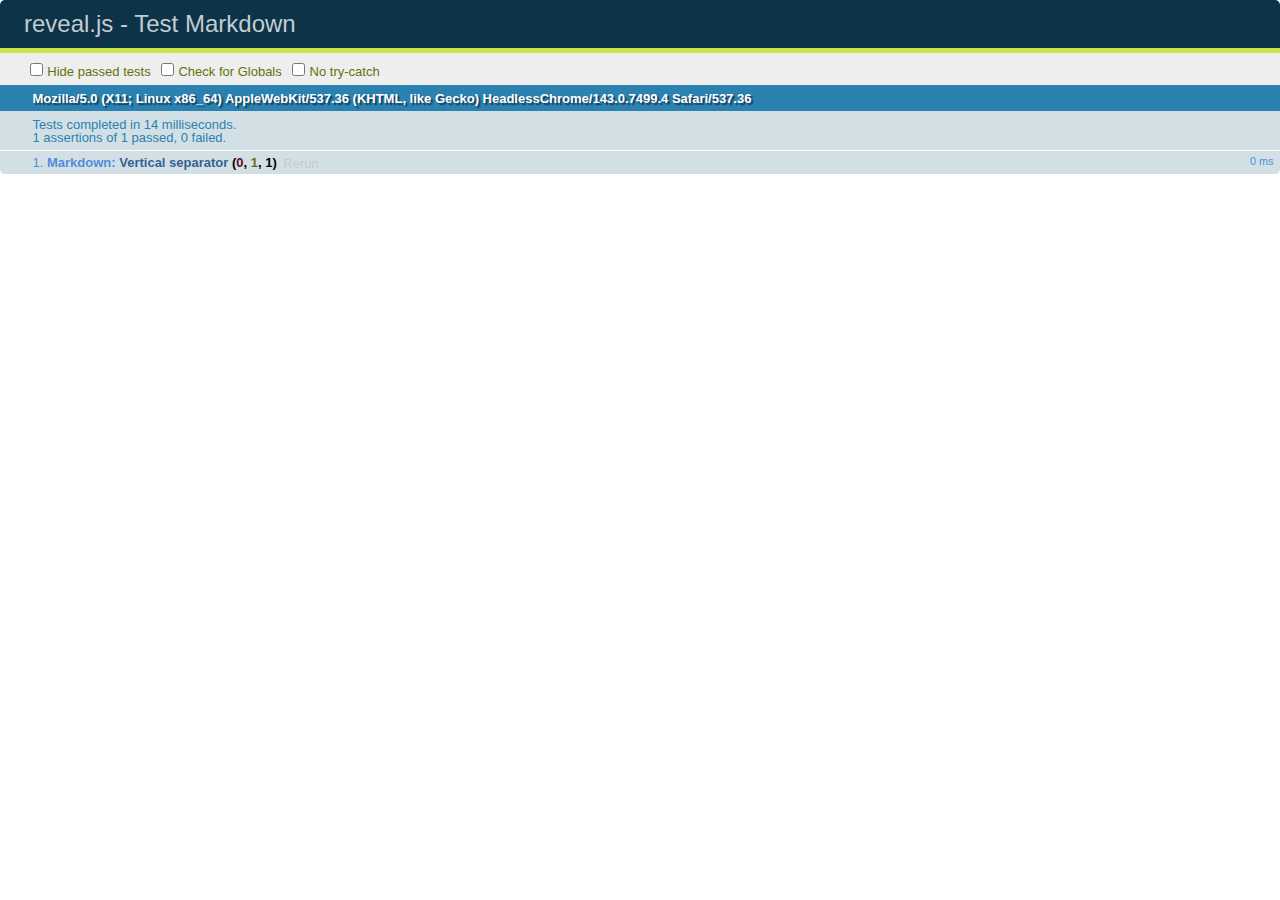
<file: test/test-markdown.html>
<!doctype html>
<html lang="en">

	<head>
		<meta charset="utf-8">

		<title>reveal.js - Test Markdown</title>

		<link rel="stylesheet" href="../css/reveal.min.css">
		<link rel="stylesheet" href="qunit-1.12.0.css">
	</head>

	<body style="overflow: auto;">

		<div id="qunit"></div>
  		<div id="qunit-fixture"></div>

		<div class="reveal" style="display: none;">

			<div class="slides">

				<!-- <section data-markdown="example.md" data-separator="^\n\n\n" data-vertical="^\n\n"></section> -->

				<!-- Slides are separated by newline + three dashes + newline, vertical slides identical but two dashes -->
				<section data-markdown data-separator="^\n---\n$" data-vertical="^\n--\n$">
					<script type="text/template">
						## Slide 1.1

						--

						## Slide 1.2

						---

						## Slide 2
					</script>
				</section>

			</div>

		</div>

		<script src="../lib/js/head.min.js"></script>
		<script src="../js/reveal.min.js"></script>
		<script src="../plugin/markdown/marked.js"></script>
		<script src="../plugin/markdown/markdown.js"></script>
		<script src="qunit-1.12.0.js"></script>

		<script src="test-markdown.js"></script>

	</body>
</html>
</file>
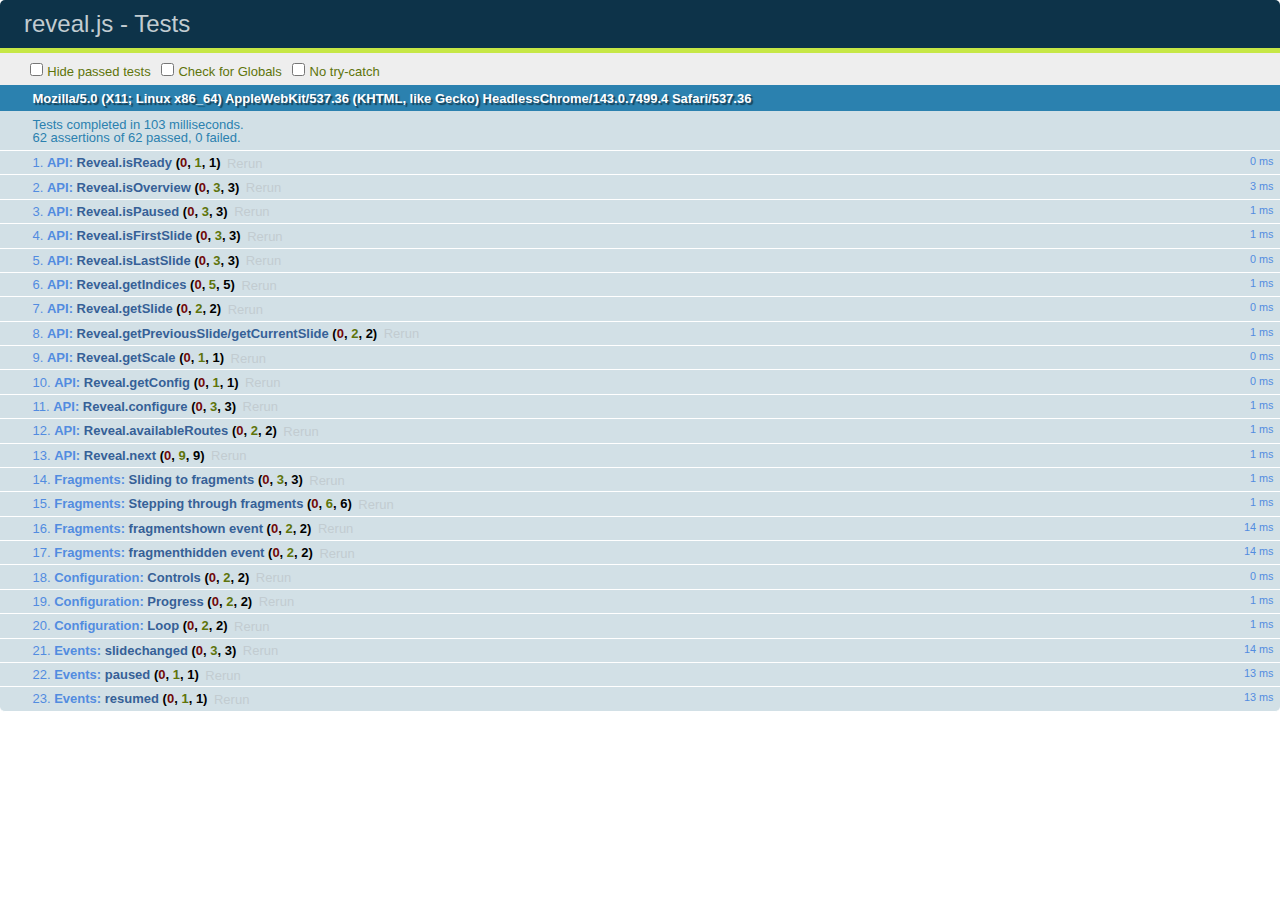
<file: test/test.html>
<!doctype html>
<html lang="en">

	<head>
		<meta charset="utf-8">

		<title>reveal.js - Tests</title>

		<link rel="stylesheet" href="../css/reveal.min.css">
		<link rel="stylesheet" href="qunit-1.12.0.css">
	</head>

	<body style="overflow: auto;">

		<div id="qunit"></div>
  		<div id="qunit-fixture"></div>

		<div class="reveal" style="display: none;">

			<div class="slides">

				<section>
					<h1>1</h1>
				</section>

				<section>
					<section>
						<h1>2.1</h1>
					</section>
					<section>
						<h1>2.2</h1>
					</section>
					<section>
						<h1>2.3</h1>
					</section>
				</section>

				<section>
					<h1>4</h1>
					<ul>
						<li class="fragment">4.1</li>
						<li class="fragment">4.2</li>
						<li class="fragment">4.3</li>
					</ul>
				</section>

				<section>
					<h1>4</h1>
				</section>

			</div>

		</div>

		<script src="../lib/js/head.min.js"></script>
		<script src="../js/reveal.min.js"></script>
		<script src="qunit-1.12.0.js"></script>

		<script src="test.js"></script>

	</body>
</html>
</file>
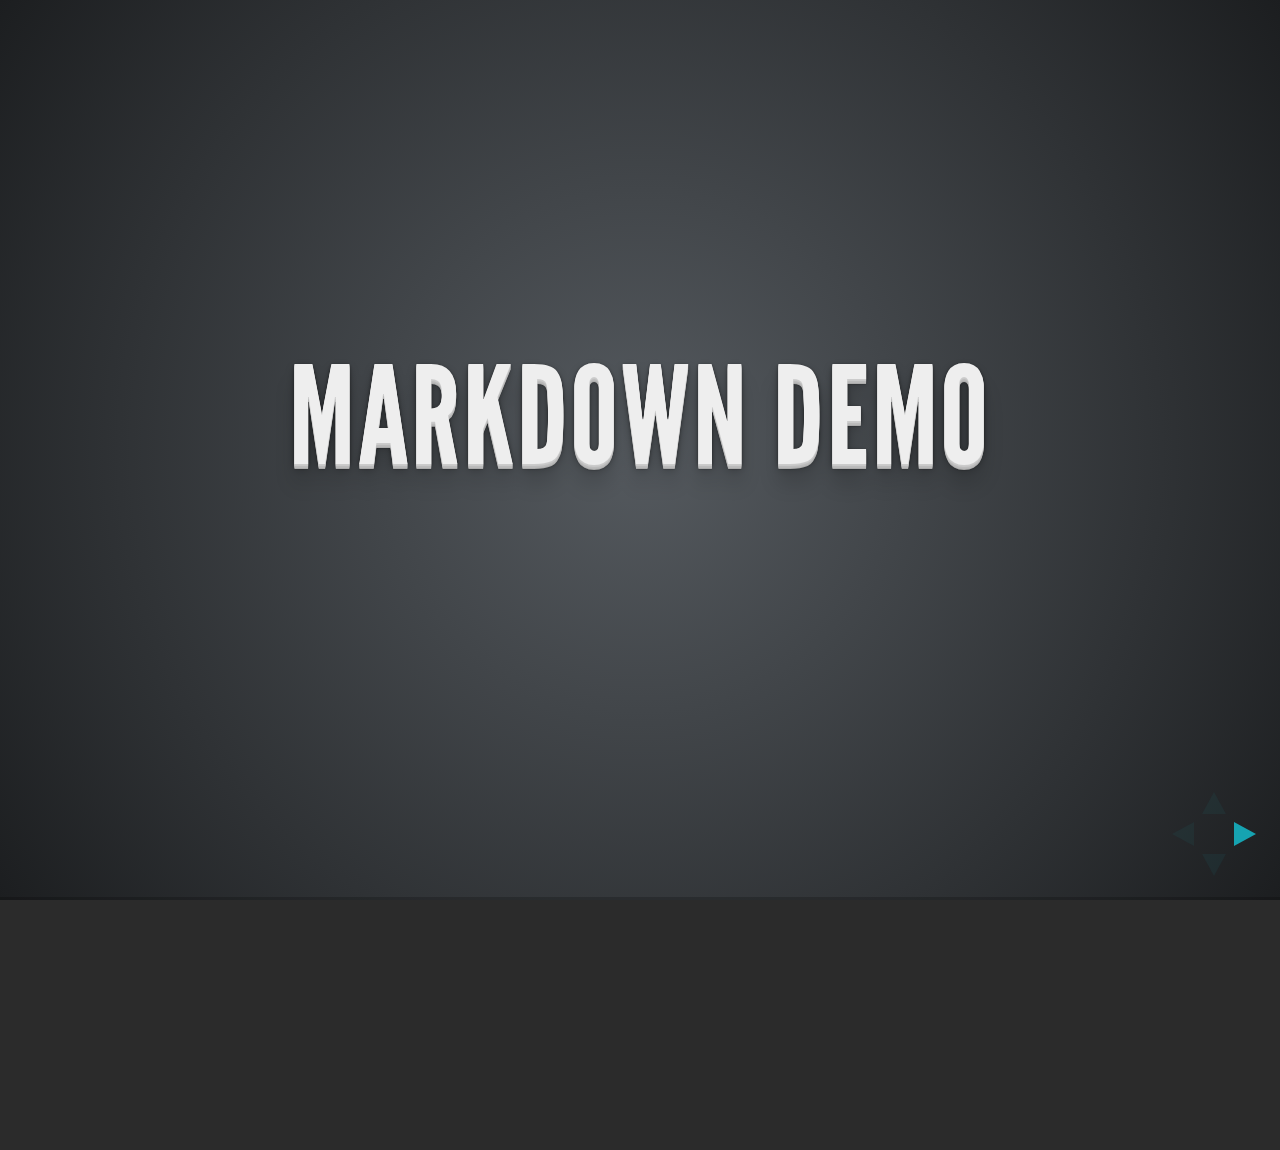
<file: plugin/markdown/example.html>
<!doctype html>
<html lang="en">

	<head>
		<meta charset="utf-8">

		<title>reveal.js - Markdown Demo</title>

		<link rel="stylesheet" href="../../css/reveal.css">
		<link rel="stylesheet" href="../../css/theme/default.css" id="theme">
	</head>

	<body>

		<div class="reveal">

			<div class="slides">

                <!-- Use external markdown resource, separate slides by three newlines; vertical slides by two newlines -->
                <section data-markdown="example.md" data-separator="^\n\n\n" data-vertical="^\n\n"></section>

                <!-- Slides are separated by three dashes (quick 'n dirty regular expression) -->
                <section data-markdown data-separator="---">
                    <script type="text/template">
                        ## Demo 1
                        Slide 1
                        ---
                        ## Demo 1
                        Slide 2
                        ---
                        ## Demo 1
                        Slide 3
                    </script>
                </section>

                <!-- Slides are separated by newline + three dashes + newline, vertical slides identical but two dashes -->
                <section data-markdown data-separator="^\n---\n$" data-vertical="^\n--\n$">
                    <script type="text/template">
                        ## Demo 2
                        Slide 1.1

                        --

                        ## Demo 2
                        Slide 1.2

                        ---

                        ## Demo 2
                        Slide 2
                    </script>
                </section>

                <!-- No "extra" slides, since there are no separators defined (so they'll become horizontal rulers) -->
                <section data-markdown>
                    <script type="text/template">
                        A

                        ---

                        B

                        ---

                        C
                    </script>
                </section>

            </div>
		</div>

		<script src="../../lib/js/head.min.js"></script>
		<script src="../../js/reveal.js"></script>

		<script>

			Reveal.initialize({
				controls: true,
				progress: true,
				history: true,
				center: true,

				theme: Reveal.getQueryHash().theme,
				transition: Reveal.getQueryHash().transition || 'default',

				// Optional libraries used to extend on reveal.js
				dependencies: [
					{ src: '../../lib/js/classList.js', condition: function() { return !document.body.classList; } },
					{ src: 'marked.js', condition: function() { return !!document.querySelector( '[data-markdown]' ); } },
                    { src: 'markdown.js', condition: function() { return !!document.querySelector( '[data-markdown]' ); } },
					{ src: '../notes/notes.js' }
				]
			});

		</script>

	</body>
</html>
</file>
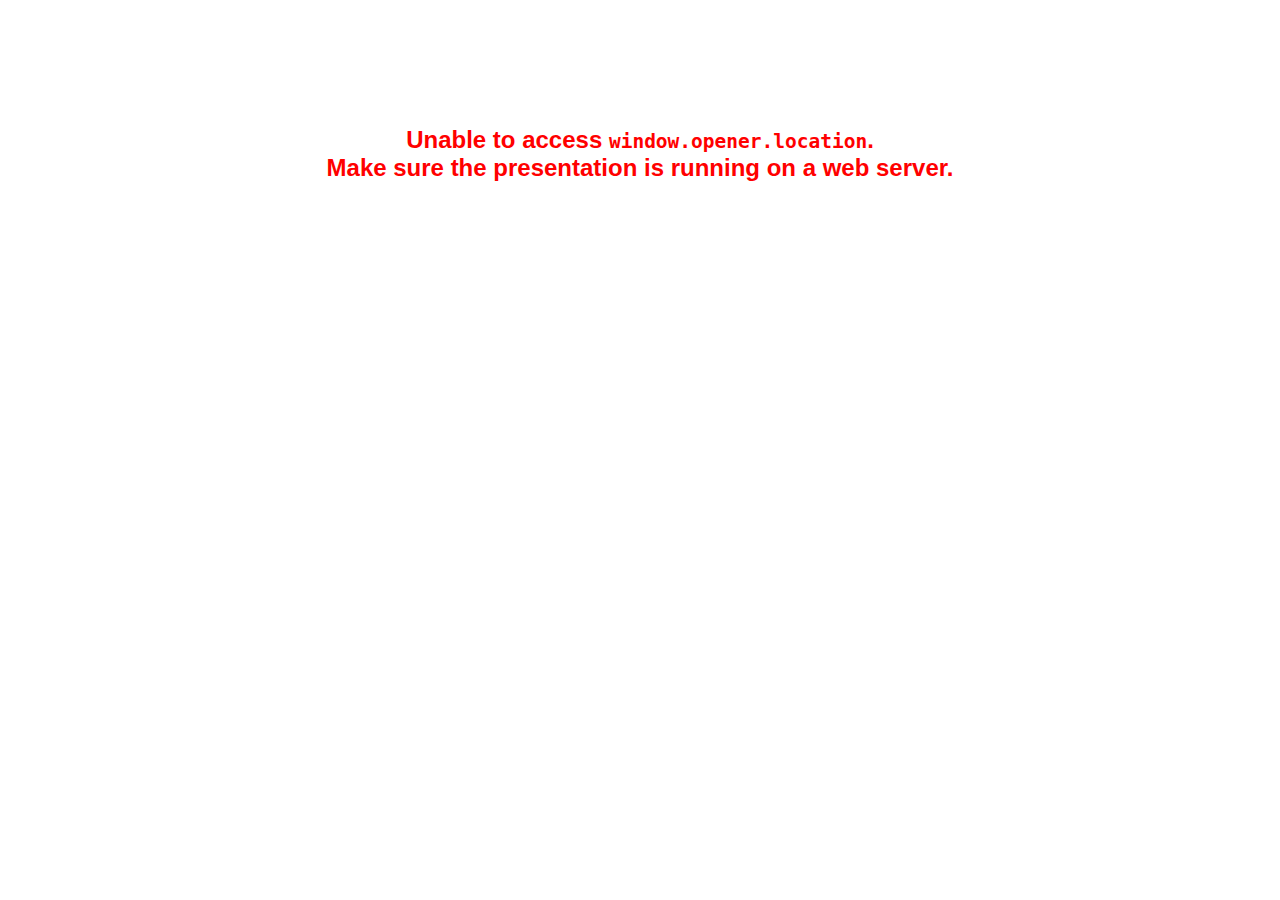
<file: plugin/notes/notes.html>
<!doctype html>
<html lang="en">
	<head>
		<meta charset="utf-8">

		<title>reveal.js - Slide Notes</title>

		<style>
			body {
				font-family: Helvetica;
			}

			#notes {
				font-size: 24px;
				width: 640px;
				margin-top: 5px;
				clear: left;
			}

			#wrap-current-slide {
				width: 640px;
				height: 512px;
				float: left;
				overflow: hidden;
			}

			#current-slide {
				width: 1280px;
				height: 1024px;
				border: none;

				-webkit-transform-origin: 0 0;
				   -moz-transform-origin: 0 0;
					-ms-transform-origin: 0 0;
					 -o-transform-origin: 0 0;
						transform-origin: 0 0;

				-webkit-transform: scale(0.5);
				   -moz-transform: scale(0.5);
					-ms-transform: scale(0.5);
					 -o-transform: scale(0.5);
						transform: scale(0.5);
			}

			#wrap-next-slide {
				width: 448px;
				height: 358px;
				float: left;
				margin: 0 0 0 10px;
				overflow: hidden;
			}

			#next-slide {
				width: 1280px;
				height: 1024px;
				border: none;

				-webkit-transform-origin: 0 0;
				   -moz-transform-origin: 0 0;
					-ms-transform-origin: 0 0;
					 -o-transform-origin: 0 0;
						transform-origin: 0 0;

				-webkit-transform: scale(0.35);
				   -moz-transform: scale(0.35);
					-ms-transform: scale(0.35);
					 -o-transform: scale(0.35);
						transform: scale(0.35);
			}

			.slides {
				position: relative;
				margin-bottom: 10px;
				border: 1px solid black;
				border-radius: 2px;
				background: rgb(28, 30, 32);
			}

			.slides span {
				position: absolute;
				top: 3px;
				left: 3px;
				font-weight: bold;
				font-size: 14px;
				color: rgba( 255, 255, 255, 0.9 );
			}

			.error {
				font-weight: bold;
				color: red;
				font-size: 1.5em;
				text-align: center;
				margin-top: 10%;
			}

			.error code {
				font-family: monospace;
			}

			.time {
				width: 448px;
				margin: 30px 0 0 10px;
				float: left;
				text-align: center;
				opacity: 0;

				-webkit-transition: opacity 0.4s;
				   -moz-transition: opacity 0.4s;
				     -o-transition: opacity 0.4s;
				        transition: opacity 0.4s;
			}

			.elapsed,
			.clock {
				color: #333;
				font-size: 2em;
				text-align: center;
				display: inline-block;
				padding: 0.5em;
				background-color: #eee;
				border-radius: 10px;
			}

			.elapsed h2,
			.clock h2 {
				font-size: 0.8em;
				line-height: 100%;
				margin: 0;
				color: #aaa;
			}

			.elapsed .mute {
				color: #ddd;
			}

		</style>
	</head>

	<body>

		<div id="wrap-current-slide" class="slides">
			<script>document.write( '<iframe width="1280" height="1024" id="current-slide" src="'+ window.opener.location.href +'?receiver"></iframe>' );</script>
		</div>

		<div id="wrap-next-slide" class="slides">
			<script>document.write( '<iframe width="640" height="512" id="next-slide" src="'+ window.opener.location.href +'?receiver"></iframe>' );</script>
			<span>UPCOMING:</span>
		</div>

		<div class="time">
			<div class="clock">
				<h2>Time</h2>
				<span id="clock">0:00:00 AM</span>
			</div>
			<div class="elapsed">
				<h2>Elapsed</h2>
				<span id="hours">00</span><span id="minutes">:00</span><span id="seconds">:00</span>
			</div>
		</div>

		<div id="notes"></div>

		<script src="../../plugin/markdown/marked.js"></script>
		<script>

			window.addEventListener( 'load', function() {

				if( window.opener && window.opener.location && window.opener.location.href ) {

					var notes = document.getElementById( 'notes' ),
						currentSlide = document.getElementById( 'current-slide' ),
						nextSlide = document.getElementById( 'next-slide' ),
						silenced = false;

					window.addEventListener( 'message', function( event ) {
						var data = JSON.parse( event.data );

						// No need for updating the notes in case of fragment changes
						if ( data.notes !== undefined) {
							if( data.markdown ) {
								notes.innerHTML = marked( data.notes );
							}
							else {
								notes.innerHTML = data.notes;
							}
						}

						silenced = true;

						// Update the note slides
						currentSlide.contentWindow.Reveal.slide( data.indexh, data.indexv, data.indexf );
						nextSlide.contentWindow.Reveal.slide( data.nextindexh, data.nextindexv );

						silenced = false;

					}, false );

					var start = new Date(),
						timeEl = document.querySelector( '.time' ),
						clockEl = document.getElementById( 'clock' ),
						hoursEl = document.getElementById( 'hours' ),
						minutesEl = document.getElementById( 'minutes' ),
						secondsEl = document.getElementById( 'seconds' );

					setInterval( function() {

						timeEl.style.opacity = 1;

						var diff, hours, minutes, seconds,
							now = new Date();

						diff = now.getTime() - start.getTime();
						hours = Math.floor( diff / ( 1000 * 60 * 60 ) );
						minutes = Math.floor( ( diff / ( 1000 * 60 ) ) % 60 );
						seconds = Math.floor( ( diff / 1000 ) % 60 );

						clockEl.innerHTML = now.toLocaleTimeString();
						hoursEl.innerHTML = zeroPadInteger( hours );
						hoursEl.className = hours > 0 ? "" : "mute";
						minutesEl.innerHTML = ":" + zeroPadInteger( minutes );
						minutesEl.className = minutes > 0 ? "" : "mute";
						secondsEl.innerHTML = ":" + zeroPadInteger( seconds );

					}, 1000 );

					// Broadcasts the state of the notes window to synchronize
					// the main window
					function synchronizeMainWindow() {

						if( !silenced ) {
							var indices = currentSlide.contentWindow.Reveal.getIndices();
							window.opener.Reveal.slide( indices.h, indices.v, indices.f );
						}

					}

					// Navigate the main window when the notes slide changes
					currentSlide.contentWindow.Reveal.addEventListener( 'slidechanged', synchronizeMainWindow );
					currentSlide.contentWindow.Reveal.addEventListener( 'fragmentshown', synchronizeMainWindow );
					currentSlide.contentWindow.Reveal.addEventListener( 'fragmenthidden', synchronizeMainWindow );

					// Reconfigure the notes window to remove needless UI
					currentSlide.contentWindow.Reveal.configure({ controls: false, progress: false, overview: false });
					nextSlide.contentWindow.Reveal.configure({ controls: false, progress: false, overview: false });

				}
				else {

					document.body.innerHTML =  '<p class="error">Unable to access <code>window.opener.location</code>.<br>Make sure the presentation is running on a web server.</p>';

				}


			}, false );

			function zeroPadInteger( num ) {
				var str = "00" + parseInt( num );
				return str.substring( str.length - 2 );
			}

		</script>
	</body>
</html>
</file>
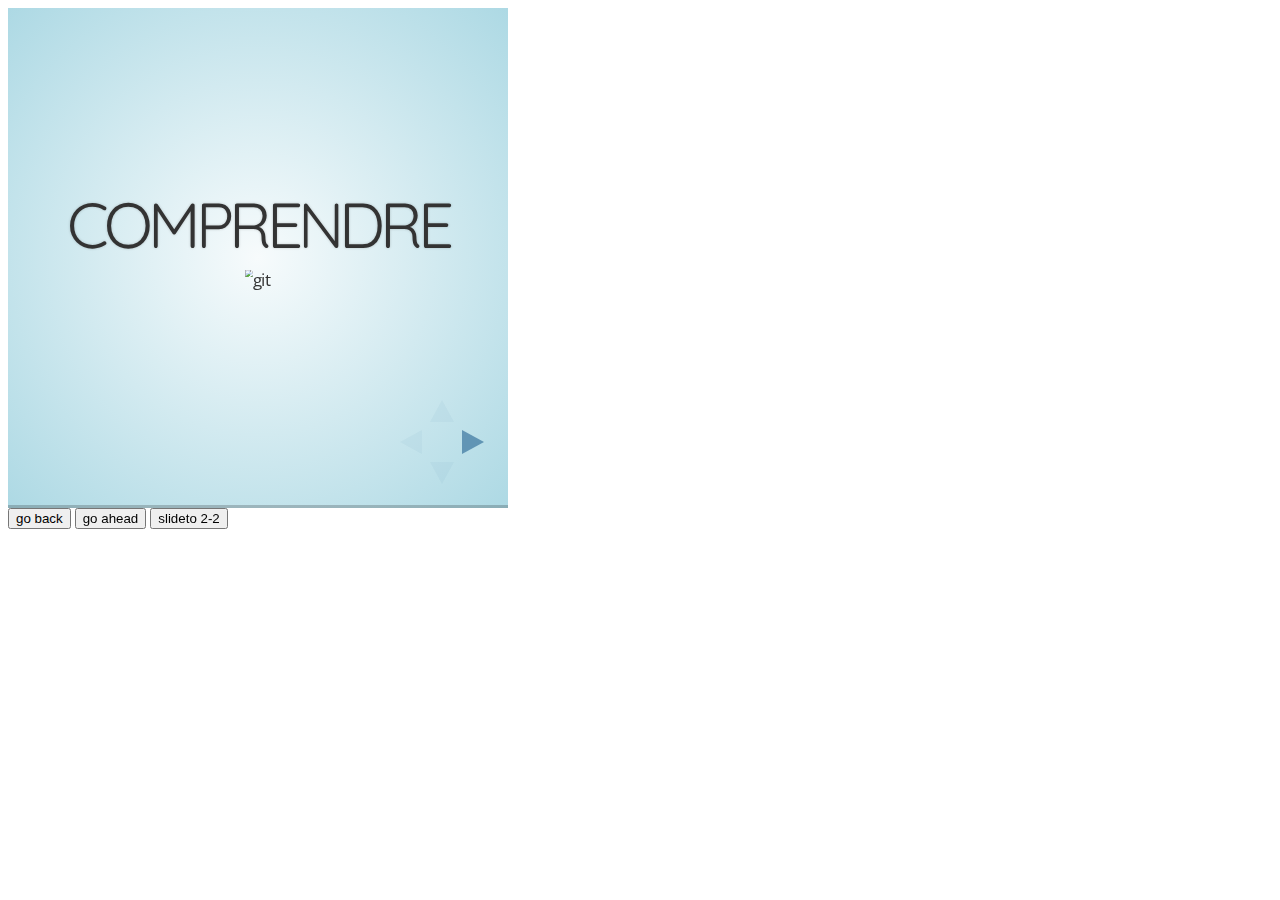
<file: plugin/postmessage/example.html>
<html>
	<body>

		<iframe id="reveal" src="../../index.html" style="border: 0;" width="500" height="500"></iframe>

		<div>
			<input id="back" type="button" value="go back"/>
			<input id="ahead" type="button" value="go ahead"/>
			<input id="slideto" type="button" value="slideto 2-2"/>
		</div>

		<script>

			(function (){

				var back = document.getElementById( 'back' ),
						ahead = document.getElementById( 'ahead' ),
						slideto = document.getElementById( 'slideto' ),
						reveal =  window.frames[0];

					back.addEventListener( 'click', function () {
						
					reveal.postMessage( JSON.stringify({method: 'prev', args: []}), '*' );
				}, false );

				ahead.addEventListener( 'click', function (){
					reveal.postMessage( JSON.stringify({method: 'next', args: []}), '*' );
				}, false );

				slideto.addEventListener( 'click', function (){
					reveal.postMessage( JSON.stringify({method: 'slide', args: [2,2]}), '*' );
				}, false );

			}());

		</script>

	</body>
</html>
</file>
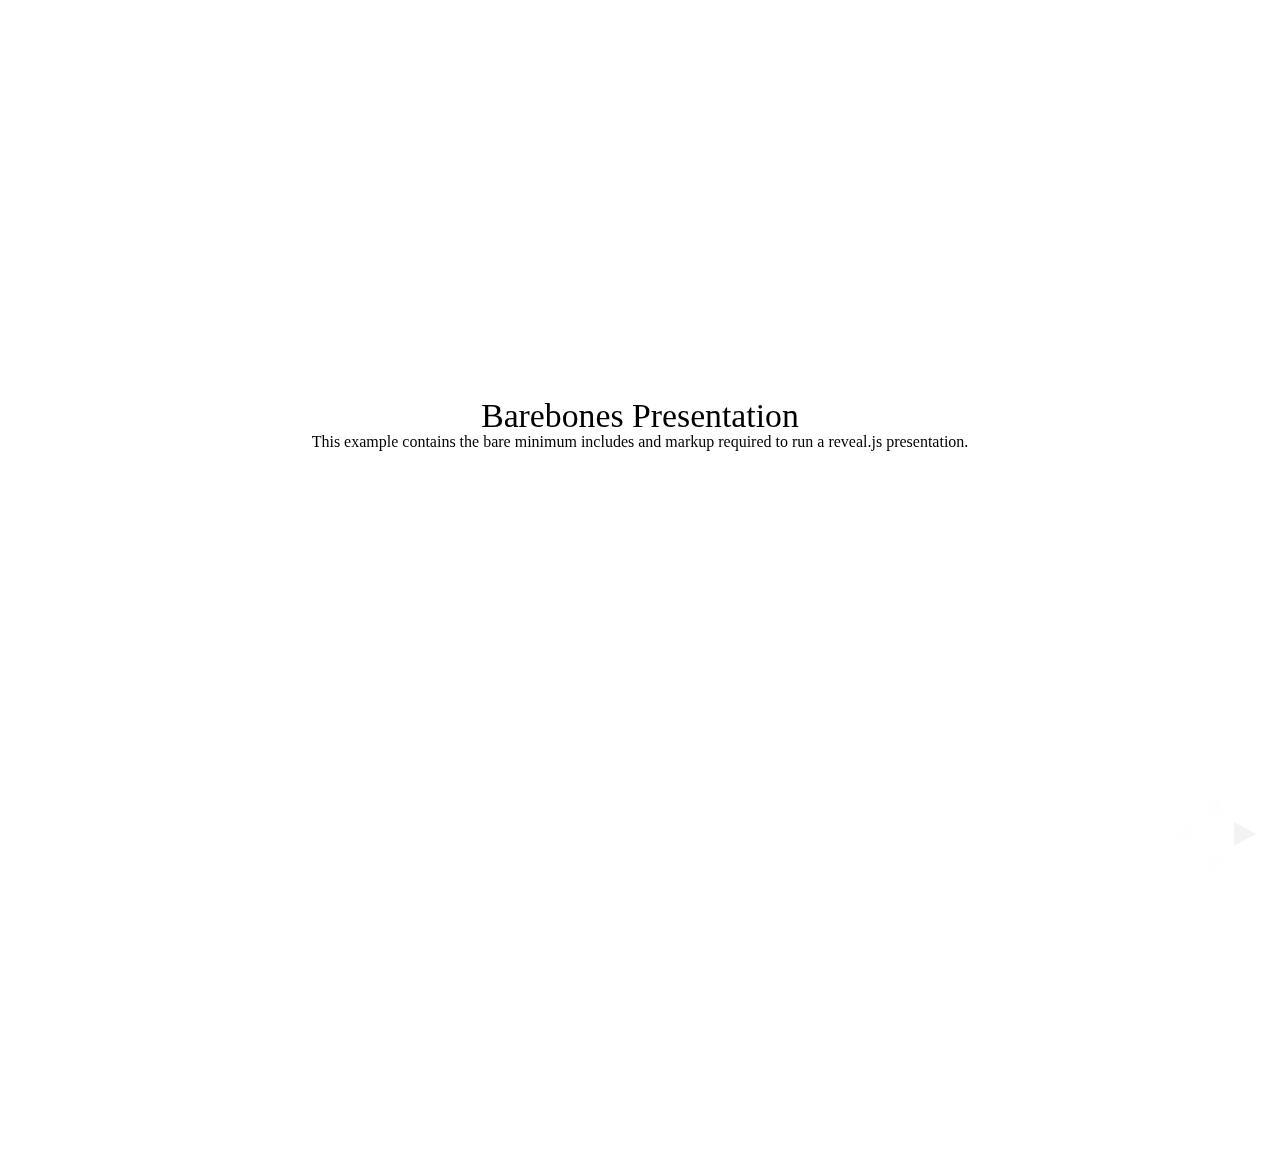
<file: test/examples/barebones.html>
<!doctype html>
<html lang="en">

	<head>
		<meta charset="utf-8">

		<title>reveal.js - Barebones</title>

		<link rel="stylesheet" href="../../css/reveal.min.css">
	</head>

	<body>

		<div class="reveal">

			<div class="slides">

				<section>
					<h2>Barebones Presentation</h2>
					<p>This example contains the bare minimum includes and markup required to run a reveal.js presentation.</p>
				</section>

				<section>
					<h2>No Theme</h2>
					<p>There's no theme included, so it will fall back on browser defaults.</p>
				</section>

			</div>

		</div>

		<script src="../../lib/js/head.min.js"></script>
		<script src="../../js/reveal.min.js"></script>

		<script>

			Reveal.initialize();

		</script>

	</body>
</html>
</file>
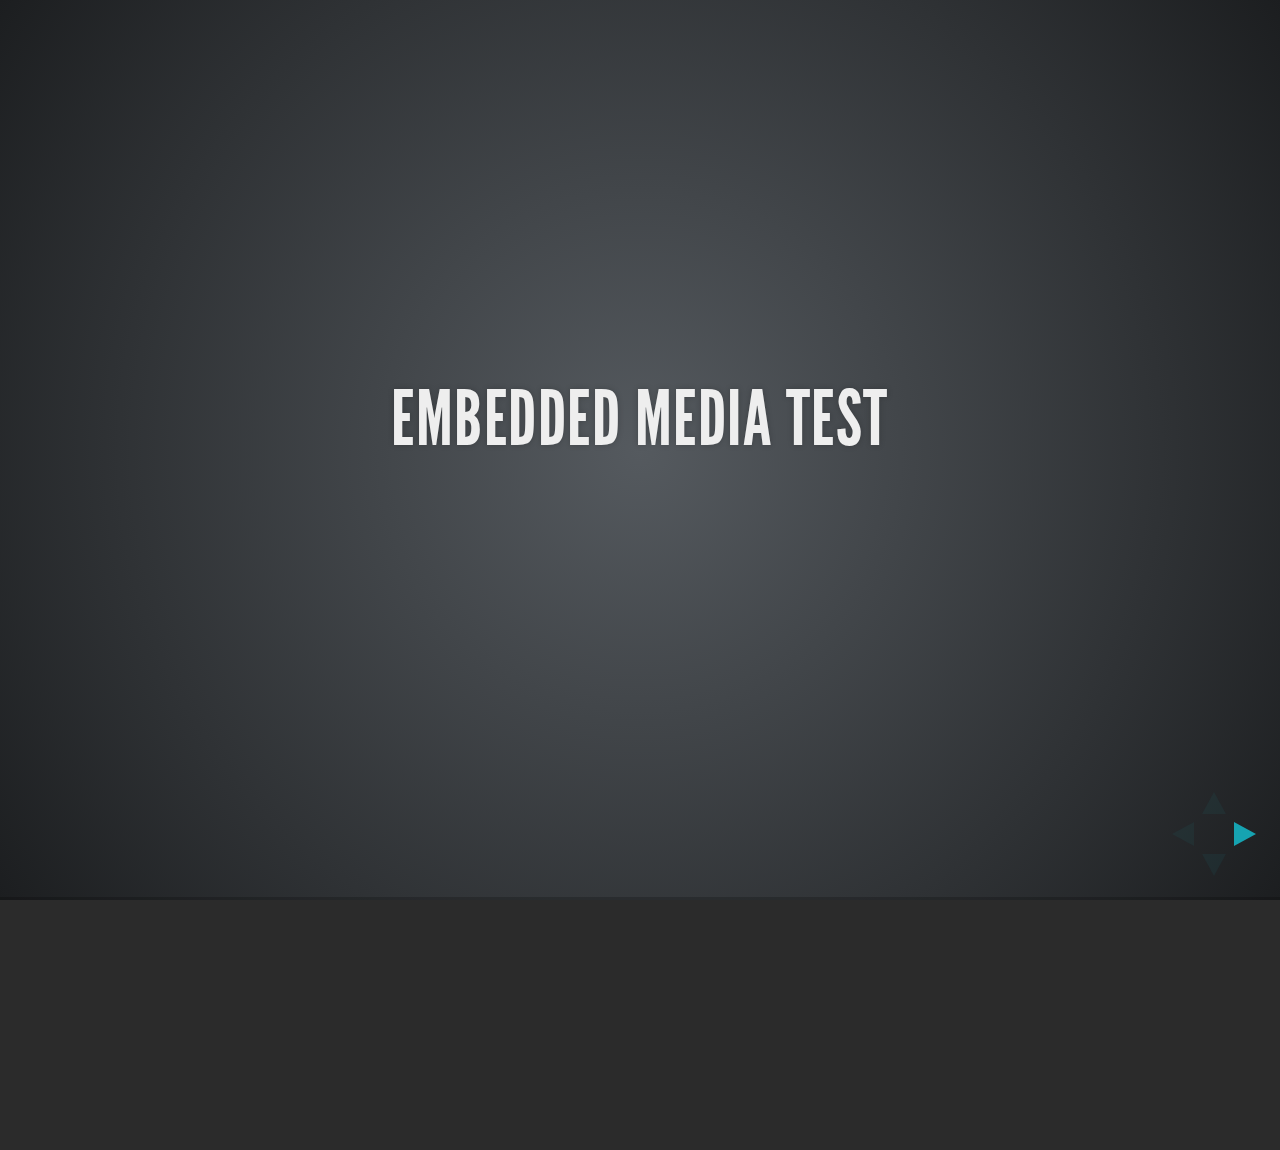
<file: test/examples/embedded-media.html>
<!doctype html>
<html lang="en">

	<head>
		<meta charset="utf-8">

		<title>reveal.js - Embedded Media</title>

		<meta name="viewport" content="width=device-width, initial-scale=1.0, maximum-scale=1.0, user-scalable=no">

		<link rel="stylesheet" href="../../css/reveal.min.css">
		<link rel="stylesheet" href="../../css/theme/default.css" id="theme">
	</head>

	<body>

		<div class="reveal">

			<div class="slides">

				<section>
					<h2>Embedded Media Test</h2>
				</section>

				<section>
					<iframe data-autoplay width="420" height="345" src="http://www.youtube.com/embed/l3RQZ4mcr1c"></iframe>
				</section>

				<section>
					<h2>Empty Slide</h2>
				</section>

			</div>

		</div>

		<script src="../../lib/js/head.min.js"></script>
		<script src="../../js/reveal.min.js"></script>

		<script>

			Reveal.initialize({
				transition: 'linear'
			});

		</script>

	</body>
</html>
</file>
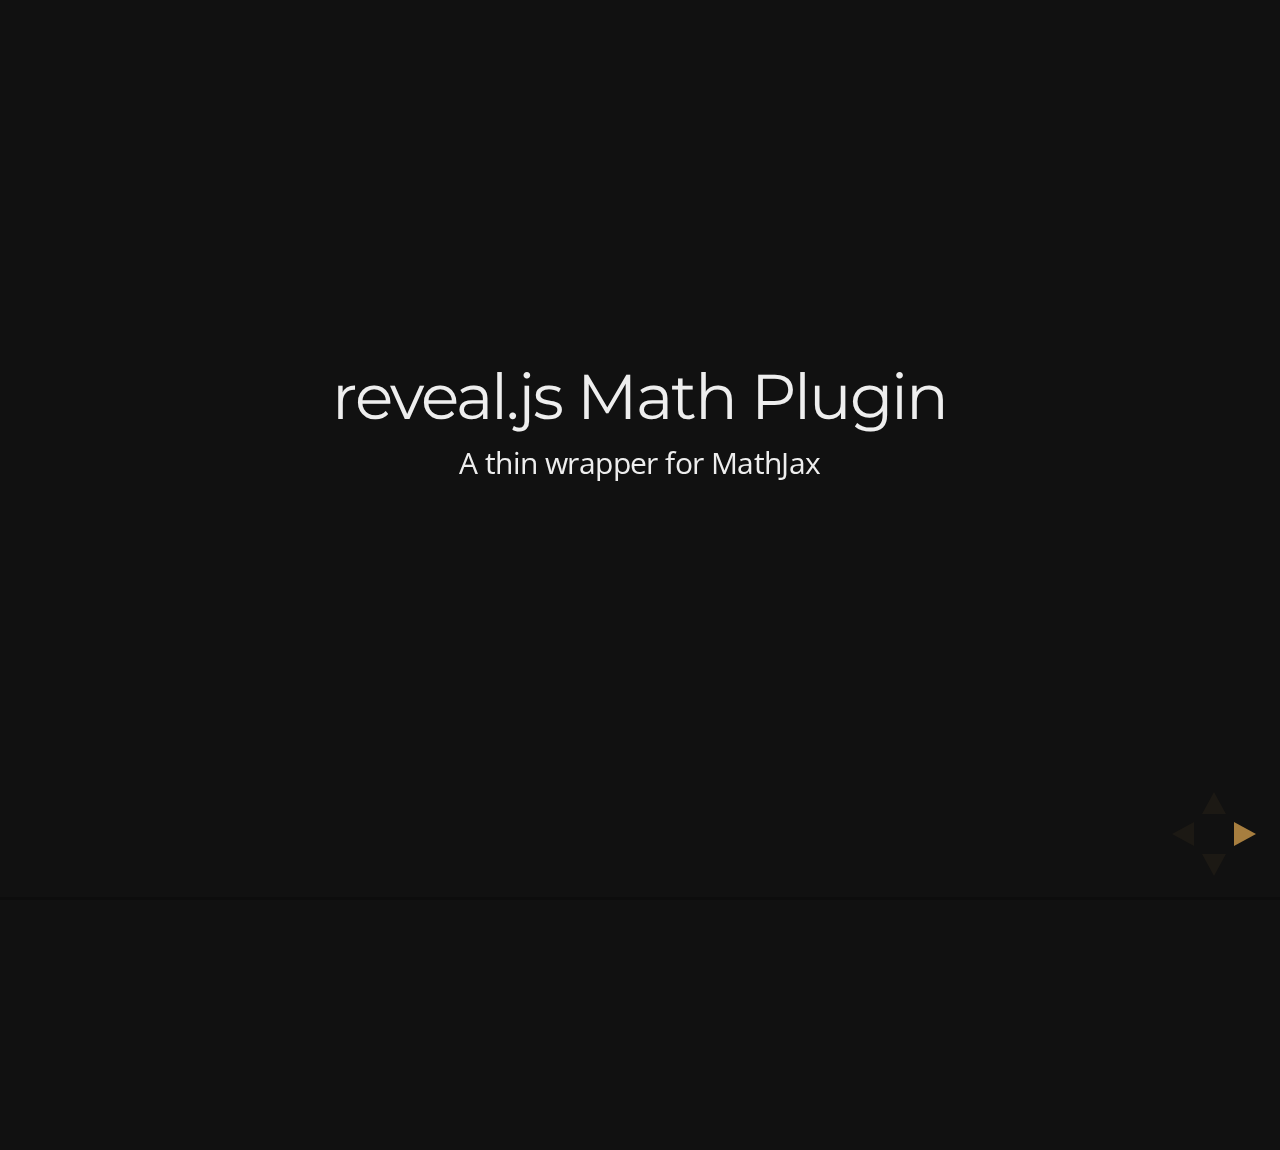
<file: test/examples/math.html>
<!doctype html>
<html lang="en">

	<head>
		<meta charset="utf-8">

		<title>reveal.js - Math Plugin</title>

		<meta name="viewport" content="width=device-width, initial-scale=1.0, maximum-scale=1.0, user-scalable=no">

		<link rel="stylesheet" href="../../css/reveal.min.css">
		<link rel="stylesheet" href="../../css/theme/night.css" id="theme">
	</head>

	<body>

		<div class="reveal">

			<div class="slides">

				<section>
					<h2>reveal.js Math Plugin</h2>
					<p>A thin wrapper for MathJax</p>
				</section>

				<section>
					<h3>The Lorenz Equations</h3>

					\[\begin{aligned}
					\dot{x} &amp; = \sigma(y-x) \\
					\dot{y} &amp; = \rho x - y - xz \\
					\dot{z} &amp; = -\beta z + xy
					\end{aligned} \]
				</section>

				<section>
					<h3>The Cauchy-Schwarz Inequality</h3>

					<script type="math/tex; mode=display">
						\left( \sum_{k=1}^n a_k b_k \right)^2 \leq \left( \sum_{k=1}^n a_k^2 \right) \left( \sum_{k=1}^n b_k^2 \right)
					</script>
				</section>

				<section>
					<h3>A Cross Product Formula</h3>

					\[\mathbf{V}_1 \times \mathbf{V}_2 =  \begin{vmatrix}
					\mathbf{i} &amp; \mathbf{j} &amp; \mathbf{k} \\
					\frac{\partial X}{\partial u} &amp;  \frac{\partial Y}{\partial u} &amp; 0 \\
					\frac{\partial X}{\partial v} &amp;  \frac{\partial Y}{\partial v} &amp; 0
					\end{vmatrix}  \]
				</section>

				<section>
					<h3>The probability of getting \(k\) heads when flipping \(n\) coins is</h3>

					\[P(E)   = {n \choose k} p^k (1-p)^{ n-k} \]
				</section>

				<section>
					<h3>An Identity of Ramanujan</h3>

					\[ \frac{1}{\Bigl(\sqrt{\phi \sqrt{5}}-\phi\Bigr) e^{\frac25 \pi}} =
					1+\frac{e^{-2\pi}} {1+\frac{e^{-4\pi}} {1+\frac{e^{-6\pi}}
					{1+\frac{e^{-8\pi}} {1+\ldots} } } } \]
				</section>

				<section>
					<h3>A Rogers-Ramanujan Identity</h3>

					\[  1 +  \frac{q^2}{(1-q)}+\frac{q^6}{(1-q)(1-q^2)}+\cdots =
					\prod_{j=0}^{\infty}\frac{1}{(1-q^{5j+2})(1-q^{5j+3})}\]
				</section>

				<section>
					<h3>Maxwell&#8217;s Equations</h3>

					\[  \begin{aligned}
					\nabla \times \vec{\mathbf{B}} -\, \frac1c\, \frac{\partial\vec{\mathbf{E}}}{\partial t} &amp; = \frac{4\pi}{c}\vec{\mathbf{j}} \\   \nabla \cdot \vec{\mathbf{E}} &amp; = 4 \pi \rho \\
					\nabla \times \vec{\mathbf{E}}\, +\, \frac1c\, \frac{\partial\vec{\mathbf{B}}}{\partial t} &amp; = \vec{\mathbf{0}} \\
					\nabla \cdot \vec{\mathbf{B}} &amp; = 0 \end{aligned}
					\]
				</section>

				<section>
					<section>
						<h3>The Lorenz Equations</h3>

						<div class="fragment">
							\[\begin{aligned}
							\dot{x} &amp; = \sigma(y-x) \\
							\dot{y} &amp; = \rho x - y - xz \\
							\dot{z} &amp; = -\beta z + xy
							\end{aligned} \]
						</div>
					</section>

					<section>
						<h3>The Cauchy-Schwarz Inequality</h3>

						<div class="fragment">
							\[ \left( \sum_{k=1}^n a_k b_k \right)^2 \leq \left( \sum_{k=1}^n a_k^2 \right) \left( \sum_{k=1}^n b_k^2 \right) \]
						</div>
					</section>

					<section>
						<h3>A Cross Product Formula</h3>

						<div class="fragment">
							\[\mathbf{V}_1 \times \mathbf{V}_2 =  \begin{vmatrix}
							\mathbf{i} &amp; \mathbf{j} &amp; \mathbf{k} \\
							\frac{\partial X}{\partial u} &amp;  \frac{\partial Y}{\partial u} &amp; 0 \\
							\frac{\partial X}{\partial v} &amp;  \frac{\partial Y}{\partial v} &amp; 0
							\end{vmatrix}  \]
						</div>
					</section>

					<section>
						<h3>The probability of getting \(k\) heads when flipping \(n\) coins is</h3>

						<div class="fragment">
							\[P(E)   = {n \choose k} p^k (1-p)^{ n-k} \]
						</div>
					</section>

					<section>
						<h3>An Identity of Ramanujan</h3>

						<div class="fragment">
							\[ \frac{1}{\Bigl(\sqrt{\phi \sqrt{5}}-\phi\Bigr) e^{\frac25 \pi}} =
							1+\frac{e^{-2\pi}} {1+\frac{e^{-4\pi}} {1+\frac{e^{-6\pi}}
							{1+\frac{e^{-8\pi}} {1+\ldots} } } } \]
						</div>
					</section>

					<section>
						<h3>A Rogers-Ramanujan Identity</h3>

						<div class="fragment">
							\[  1 +  \frac{q^2}{(1-q)}+\frac{q^6}{(1-q)(1-q^2)}+\cdots =
							\prod_{j=0}^{\infty}\frac{1}{(1-q^{5j+2})(1-q^{5j+3})}\]
						</div>
					</section>

					<section>
						<h3>Maxwell&#8217;s Equations</h3>

						<div class="fragment">
							\[  \begin{aligned}
							\nabla \times \vec{\mathbf{B}} -\, \frac1c\, \frac{\partial\vec{\mathbf{E}}}{\partial t} &amp; = \frac{4\pi}{c}\vec{\mathbf{j}} \\   \nabla \cdot \vec{\mathbf{E}} &amp; = 4 \pi \rho \\
							\nabla \times \vec{\mathbf{E}}\, +\, \frac1c\, \frac{\partial\vec{\mathbf{B}}}{\partial t} &amp; = \vec{\mathbf{0}} \\
							\nabla \cdot \vec{\mathbf{B}} &amp; = 0 \end{aligned}
							\]
						</div>
					</section>
				</section>

			</div>

		</div>

		<script src="../../lib/js/head.min.js"></script>
		<script src="../../js/reveal.min.js"></script>

		<script>

			Reveal.initialize({
				history: true,
				transition: 'linear',

				math: {
					// mathjax: 'http://cdn.mathjax.org/mathjax/latest/MathJax.js',
					config: 'TeX-AMS_HTML-full'
				},

				dependencies: [
					{ src: '../../lib/js/classList.js' },
					{ src: '../../plugin/math/math.js', async: true }
				]
			});

		</script>

	</body>
</html>
</file>
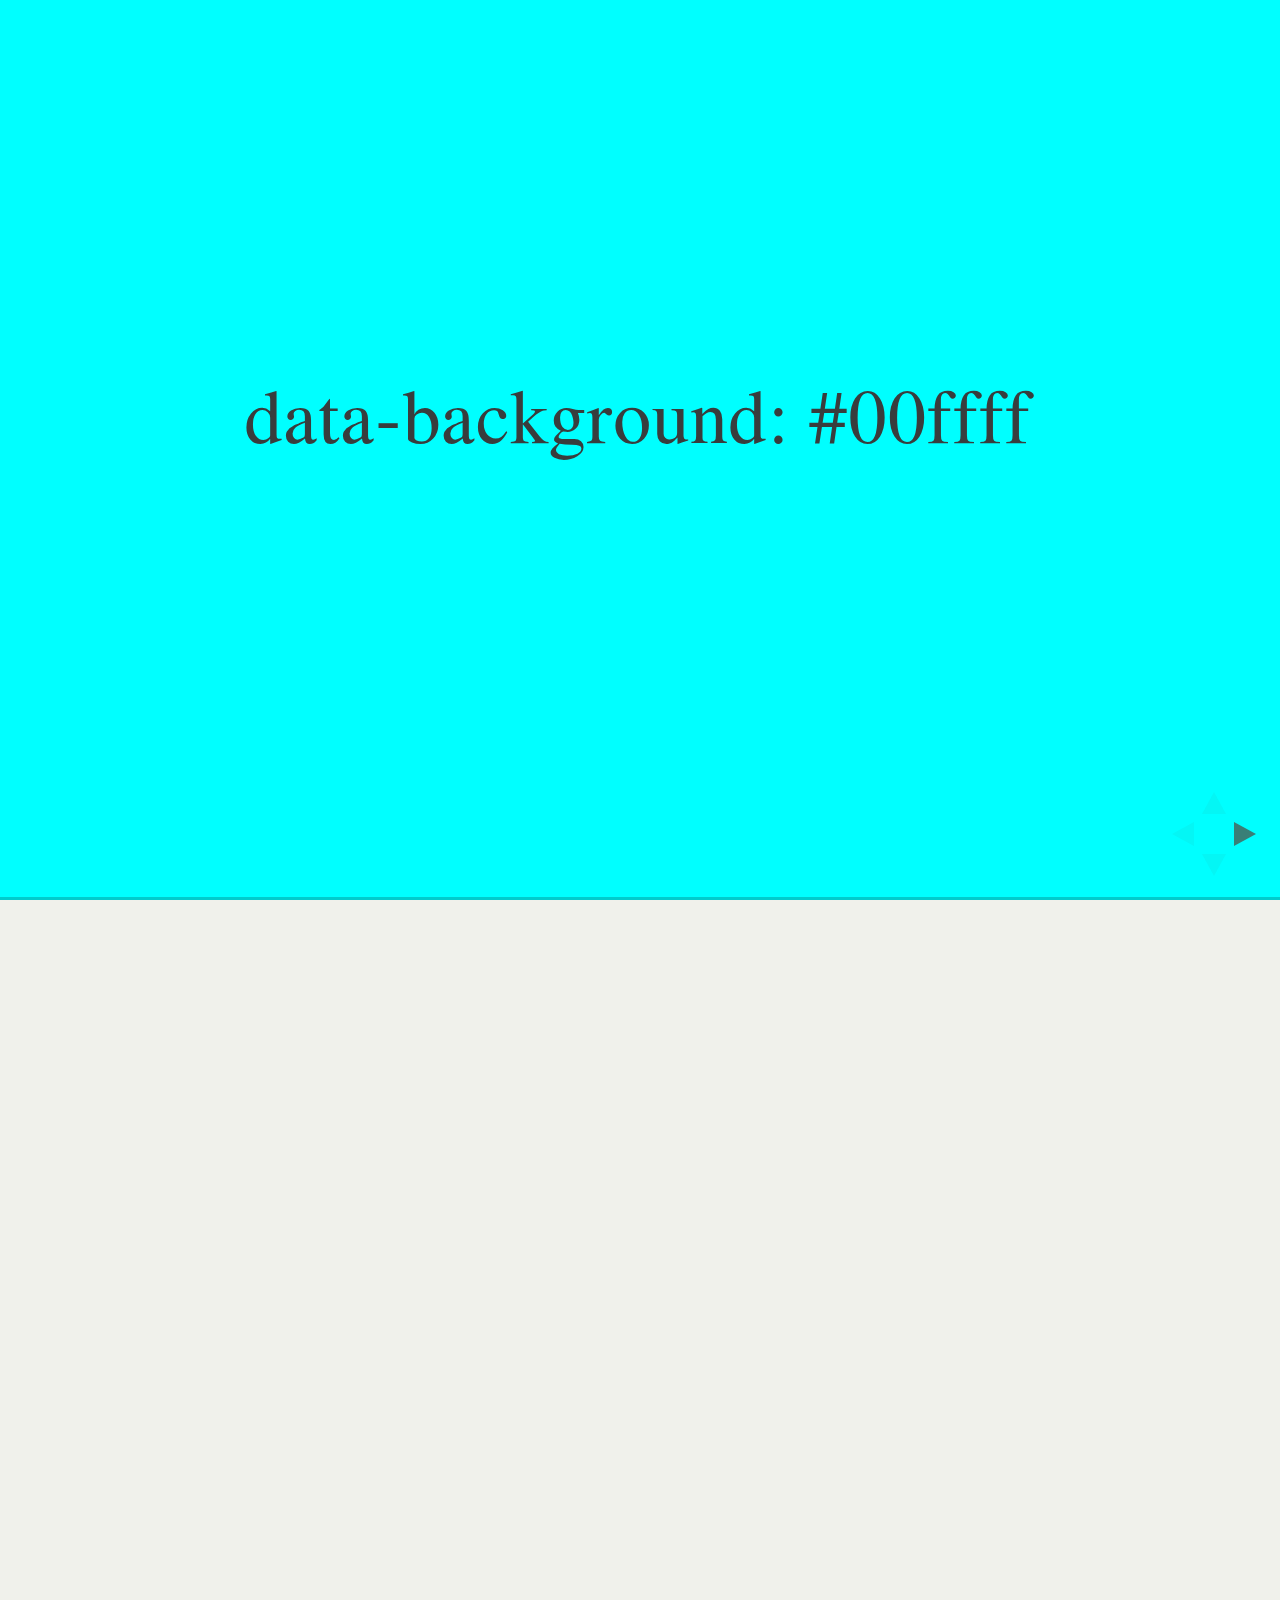
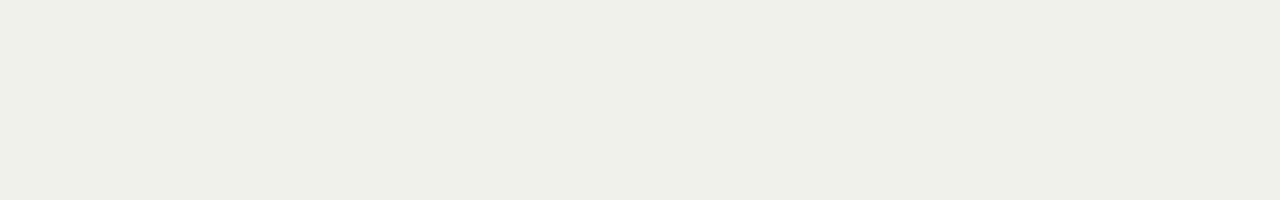
<file: test/examples/slide-backgrounds.html>
<!doctype html>
<html lang="en">

	<head>
		<meta charset="utf-8">

		<title>reveal.js - Slide Backgrounds</title>

		<meta name="viewport" content="width=device-width, initial-scale=1.0, maximum-scale=1.0, user-scalable=no">

		<link rel="stylesheet" href="../../css/reveal.min.css">
		<link rel="stylesheet" href="../../css/theme/serif.css" id="theme">
	</head>

	<body>

		<div class="reveal">

			<div class="slides">

				<section data-background="#00ffff">
					<h2>data-background: #00ffff</h2>
				</section>

				<section data-background="#bb00bb">
					<h2>data-background: #bb00bb</h2>
				</section>

				<section>
					<section data-background="#ff0000">
						<h2>data-background: #ff0000</h2>
					</section>
					<section data-background="rgba(0, 0, 0, 0.2)">
						<h2>data-background: rgba(0, 0, 0, 0.2)</h2>
					</section>
					<section data-background="salmon">
						<h2>data-background: salmon</h2>
					</section>
				</section>

				<section data-background="rgba(0, 100, 100, 0.2)">
					<section>
						<h2>Background applied to stack</h2>
					</section>
					<section>
						<h2>Background applied to stack</h2>
					</section>
					<section data-background="rgba(100, 0, 0, 0.2)">
						<h2>Background applied to slide inside of stack</h2>
					</section>
				</section>

				<section data-background-transition="slide" data-background="assets/image1.png" style="background: rgba(255,255,255,0.9)">
					<h2>Background image</h2>
				</section>

				<section>
					<section data-background-transition="slide" data-background="assets/image1.png" style="background: rgba(255,255,255,0.9)">
						<h2>Background image</h2>
					</section>
					<section data-background-transition="slide" data-background="assets/image1.png" style="background: rgba(255,255,255,0.9)">
						<h2>Background image</h2>
					</section>
				</section>

				<section data-background="assets/image2.png" data-background-size="100px" data-background-repeat="repeat" data-background-color="#111" style="background: rgba(255,255,255,0.9)">
					<h2>Background image</h2>
					<pre>data-background-size="100px" data-background-repeat="repeat" data-background-color="#111"</pre>
				</section>

				<section data-background="#888888">
					<h2>Same background twice (1/2)</h2>
				</section>
				<section data-background="#888888">
					<h2>Same background twice (2/2)</h2>
				</section>

			</div>

		</div>

		<script src="../../lib/js/head.min.js"></script>
		<script src="../../js/reveal.min.js"></script>

		<script>

			// Full list of configuration options available here:
			// https://github.com/hakimel/reveal.js#configuration
			Reveal.initialize({
				center: true,
				// rtl: true,

				transition: 'linear',
				// transitionSpeed: 'slow',
				// backgroundTransition: 'linear'
			});

		</script>

	</body>
</html>
</file>
<file: css/reveal.css>
@charset "UTF-8";

/*!
 * reveal.js
 * http://lab.hakim.se/reveal-js
 * MIT licensed
 *
 * Copyright (C) 2013 Hakim El Hattab, http://hakim.se
 */


/*********************************************
 * RESET STYLES
 *********************************************/

html, body, .reveal div, .reveal span, .reveal applet, .reveal object, .reveal iframe,
.reveal h1, .reveal h2, .reveal h3, .reveal h4, .reveal h5, .reveal h6, .reveal p, .reveal blockquote, .reveal pre,
.reveal a, .reveal abbr, .reveal acronym, .reveal address, .reveal big, .reveal cite, .reveal code,
.reveal del, .reveal dfn, .reveal em, .reveal img, .reveal ins, .reveal kbd, .reveal q, .reveal s, .reveal samp,
.reveal small, .reveal strike, .reveal strong, .reveal sub, .reveal sup, .reveal tt, .reveal var,
.reveal b, .reveal u, .reveal i, .reveal center,
.reveal dl, .reveal dt, .reveal dd, .reveal ol, .reveal ul, .reveal li,
.reveal fieldset, .reveal form, .reveal label, .reveal legend,
.reveal table, .reveal caption, .reveal tbody, .reveal tfoot, .reveal thead, .reveal tr, .reveal th, .reveal td,
.reveal article, .reveal aside, .reveal canvas, .reveal details, .reveal embed,
.reveal figure, .reveal figcaption, .reveal footer, .reveal header, .reveal hgroup,
.reveal menu, .reveal nav, .reveal output, .reveal ruby, .reveal section, .reveal summary,
.reveal time, .reveal mark, .reveal audio, video {
	margin: 0;
	padding: 0;
	border: 0;
	font-size: 100%;
	font: inherit;
	vertical-align: baseline;
}

.reveal article, .reveal aside, .reveal details, .reveal figcaption, .reveal figure,
.reveal footer, .reveal header, .reveal hgroup, .reveal menu, .reveal nav, .reveal section {
	display: block;
}


/*********************************************
 * GLOBAL STYLES
 *********************************************/

html,
body {
	width: 100%;
	height: 100%;
	overflow: hidden;
}

body {
	position: relative;
	line-height: 1;
}

::selection {
	background: #FF5E99;
	color: #fff;
	text-shadow: none;
}


/*********************************************
 * HEADERS
 *********************************************/

.reveal h1,
.reveal h2,
.reveal h3,
.reveal h4,
.reveal h5,
.reveal h6 {
	-webkit-hyphens: auto;
	   -moz-hyphens: auto;
	        hyphens: auto;

	word-wrap: break-word;
	line-height: 1;
}

.reveal h1 { font-size: 3.77em; }
.reveal h2 { font-size: 2.11em;	}
.reveal h3 { font-size: 1.55em;	}
.reveal h4 { font-size: 1em;	}


/*********************************************
 * VIEW FRAGMENTS
 *********************************************/

.reveal .slides section .fragment {
	opacity: 0;

	-webkit-transition: all .2s ease;
	   -moz-transition: all .2s ease;
	    -ms-transition: all .2s ease;
	     -o-transition: all .2s ease;
	        transition: all .2s ease;
}
	.reveal .slides section .fragment.visible {
		opacity: 1;
	}

.reveal .slides section .fragment.grow {
	opacity: 1;
}
	.reveal .slides section .fragment.grow.visible {
		-webkit-transform: scale( 1.3 );
		   -moz-transform: scale( 1.3 );
		    -ms-transform: scale( 1.3 );
		     -o-transform: scale( 1.3 );
		        transform: scale( 1.3 );
	}

.reveal .slides section .fragment.shrink {
	opacity: 1;
}
	.reveal .slides section .fragment.shrink.visible {
		-webkit-transform: scale( 0.7 );
		   -moz-transform: scale( 0.7 );
		    -ms-transform: scale( 0.7 );
		     -o-transform: scale( 0.7 );
		        transform: scale( 0.7 );
	}

.reveal .slides section .fragment.zoom-in {
	opacity: 0;

	-webkit-transform: scale( 0.1 );
	   -moz-transform: scale( 0.1 );
	    -ms-transform: scale( 0.1 );
	     -o-transform: scale( 0.1 );
	        transform: scale( 0.1 );
}

	.reveal .slides section .fragment.zoom-in.visible {
		opacity: 1;

		-webkit-transform: scale( 1 );
		   -moz-transform: scale( 1 );
		    -ms-transform: scale( 1 );
		     -o-transform: scale( 1 );
		        transform: scale( 1 );
	}

.reveal .slides section .fragment.roll-in {
	opacity: 0;

	-webkit-transform: rotateX( 90deg );
	   -moz-transform: rotateX( 90deg );
	    -ms-transform: rotateX( 90deg );
	     -o-transform: rotateX( 90deg );
	        transform: rotateX( 90deg );
}
	.reveal .slides section .fragment.roll-in.visible {
		opacity: 1;

		-webkit-transform: rotateX( 0 );
		   -moz-transform: rotateX( 0 );
		    -ms-transform: rotateX( 0 );
		     -o-transform: rotateX( 0 );
		        transform: rotateX( 0 );
	}

.reveal .slides section .fragment.fade-out {
	opacity: 1;
}
	.reveal .slides section .fragment.fade-out.visible {
		opacity: 0;
	}

.reveal .slides section .fragment.semi-fade-out {
	opacity: 1;
}
	.reveal .slides section .fragment.semi-fade-out.visible {
		opacity: 0.5;
	}

.reveal .slides section .fragment.highlight-red,
.reveal .slides section .fragment.highlight-green,
.reveal .slides section .fragment.highlight-blue {
	opacity: 1;
}
	.reveal .slides section .fragment.highlight-red.visible {
		color: #ff2c2d
	}
	.reveal .slides section .fragment.highlight-green.visible {
		color: #17ff2e;
	}
	.reveal .slides section .fragment.highlight-blue.visible {
		color: #1b91ff;
	}


/*********************************************
 * DEFAULT ELEMENT STYLES
 *********************************************/

/* Fixes issue in Chrome where italic fonts did not appear when printing to PDF */
.reveal:after {
  content: '';
  font-style: italic;
}

.reveal iframe {
	z-index: 1;
}

/* Ensure certain elements are never larger than the slide itself */
.reveal img,
.reveal video,
.reveal iframe {
	max-width: 95%;
	max-height: 95%;
}

/** Prevents layering issues in certain browser/transition combinations */
.reveal a {
	position: relative;
}

.reveal strong,
.reveal b {
	font-weight: bold;
}

.reveal em,
.reveal i {
	font-style: italic;
}

.reveal ol,
.reveal ul {
	display: inline-block;

	text-align: left;
	margin: 0 0 0 1em;
}

.reveal ol {
	list-style-type: decimal;
}

.reveal ul {
	list-style-type: disc;
}

.reveal ul ul {
	list-style-type: square;
}

.reveal ul ul ul {
	list-style-type: circle;
}

.reveal ul ul,
.reveal ul ol,
.reveal ol ol,
.reveal ol ul {
	display: block;
	margin-left: 40px;
}

.reveal p {
	margin-bottom: 10px;
	line-height: 1.2em;
}

.reveal q,
.reveal blockquote {
	quotes: none;
}

.reveal blockquote {
	display: block;
	position: relative;
	width: 70%;
	margin: 5px auto;
	padding: 5px;

	font-style: italic;
	background: rgba(255, 255, 255, 0.05);
	box-shadow: 0px 0px 2px rgba(0,0,0,0.2);
}
	.reveal blockquote p:first-child,
	.reveal blockquote p:last-child {
		display: inline-block;
	}

.reveal q {
	font-style: italic;
}

.reveal pre {
	display: block;
	position: relative;
	width: 90%;
	margin: 15px auto;

	text-align: left;
	font-size: 0.55em;
	font-family: monospace;
	line-height: 1.2em;

	word-wrap: break-word;

	box-shadow: 0px 0px 6px rgba(0,0,0,0.3);
}
.reveal code {
	font-family: monospace;
}
.reveal pre code {
	padding: 5px;
	overflow: auto;
	max-height: 400px;
	word-wrap: normal;
}
.reveal pre.stretch code {
	height: 100%;
	max-height: 100%;

	-webkit-box-sizing: border-box;
	   -moz-box-sizing: border-box;
	        box-sizing: border-box;
}

.reveal table th,
.reveal table td {
	text-align: left;
	padding-right: .3em;
}

.reveal table th {
	text-shadow: rgb(255,255,255) 1px 1px 2px;
}

.reveal sup {
	vertical-align: super;
}
.reveal sub {
	vertical-align: sub;
}

.reveal small {
	display: inline-block;
	font-size: 0.6em;
	line-height: 1.2em;
	vertical-align: top;
}

.reveal small * {
	vertical-align: top;
}

.reveal .stretch {
	max-width: none;
	max-height: none;
}


/*********************************************
 * CONTROLS
 *********************************************/

.reveal .controls {
	display: none;
	position: fixed;
	width: 110px;
	height: 110px;
	z-index: 30;
	right: 10px;
	bottom: 10px;
}

.reveal .controls div {
	position: absolute;
	opacity: 0.05;
	width: 0;
	height: 0;
	border: 12px solid transparent;

	-moz-transform: scale(.9999);

	-webkit-transition: all 0.2s ease;
	   -moz-transition: all 0.2s ease;
	    -ms-transition: all 0.2s ease;
	     -o-transition: all 0.2s ease;
	        transition: all 0.2s ease;
}

.reveal .controls div.enabled {
	opacity: 0.7;
	cursor: pointer;
}

.reveal .controls div.enabled:active {
	margin-top: 1px;
}

	.reveal .controls div.navigate-left {
		top: 42px;

		border-right-width: 22px;
		border-right-color: #eee;
	}
		.reveal .controls div.navigate-left.fragmented {
			opacity: 0.3;
		}

	.reveal .controls div.navigate-right {
		left: 74px;
		top: 42px;

		border-left-width: 22px;
		border-left-color: #eee;
	}
		.reveal .controls div.navigate-right.fragmented {
			opacity: 0.3;
		}

	.reveal .controls div.navigate-up {
		left: 42px;

		border-bottom-width: 22px;
		border-bottom-color: #eee;
	}
		.reveal .controls div.navigate-up.fragmented {
			opacity: 0.3;
		}

	.reveal .controls div.navigate-down {
		left: 42px;
		top: 74px;

		border-top-width: 22px;
		border-top-color: #eee;
	}
		.reveal .controls div.navigate-down.fragmented {
			opacity: 0.3;
		}


/*********************************************
 * PROGRESS BAR
 *********************************************/

.reveal .progress {
	position: fixed;
	display: none;
	height: 3px;
	width: 100%;
	bottom: 0;
	left: 0;
	z-index: 10;
}
	.reveal .progress:after {
		content: '';
		display: 'block';
		position: absolute;
		height: 20px;
		width: 100%;
		top: -20px;
	}
	.reveal .progress span {
		display: block;
		height: 100%;
		width: 0px;

		-webkit-transition: width 800ms cubic-bezier(0.260, 0.860, 0.440, 0.985);
		   -moz-transition: width 800ms cubic-bezier(0.260, 0.860, 0.440, 0.985);
		    -ms-transition: width 800ms cubic-bezier(0.260, 0.860, 0.440, 0.985);
		     -o-transition: width 800ms cubic-bezier(0.260, 0.860, 0.440, 0.985);
		        transition: width 800ms cubic-bezier(0.260, 0.860, 0.440, 0.985);
	}


/*********************************************
 * SLIDES
 *********************************************/

.reveal {
	position: relative;
	width: 100%;
	height: 100%;

	-ms-touch-action: none;
}

.reveal .slides {
	position: absolute;
	width: 100%;
	height: 100%;
	left: 50%;
	top: 50%;

	overflow: visible;
	z-index: 1;
	text-align: center;

	-webkit-transition: -webkit-perspective .4s ease;
	   -moz-transition: -moz-perspective .4s ease;
	    -ms-transition: -ms-perspective .4s ease;
	     -o-transition: -o-perspective .4s ease;
	        transition: perspective .4s ease;

	-webkit-perspective: 600px;
	   -moz-perspective: 600px;
	    -ms-perspective: 600px;
	        perspective: 600px;

	-webkit-perspective-origin: 0px -100px;
	   -moz-perspective-origin: 0px -100px;
	    -ms-perspective-origin: 0px -100px;
	        perspective-origin: 0px -100px;
}

.reveal .slides>section {
	-ms-perspective: 600px;
}

.reveal .slides>section,
.reveal .slides>section>section {
	display: none;
	position: absolute;
	width: 100%;
	padding: 20px 0px;

	z-index: 10;
	line-height: 1.2em;
	font-weight: normal;

	-webkit-transform-style: preserve-3d;
	   -moz-transform-style: preserve-3d;
	    -ms-transform-style: preserve-3d;
	        transform-style: preserve-3d;

	-webkit-transition: -webkit-transform-origin 800ms cubic-bezier(0.260, 0.860, 0.440, 0.985),
						-webkit-transform 800ms cubic-bezier(0.260, 0.860, 0.440, 0.985),
						visibility 800ms cubic-bezier(0.260, 0.860, 0.440, 0.985),
						opacity 800ms cubic-bezier(0.260, 0.860, 0.440, 0.985);
	   -moz-transition: -moz-transform-origin 800ms cubic-bezier(0.260, 0.860, 0.440, 0.985),
						-moz-transform 800ms cubic-bezier(0.260, 0.860, 0.440, 0.985),
						visibility 800ms cubic-bezier(0.260, 0.860, 0.440, 0.985),
						opacity 800ms cubic-bezier(0.260, 0.860, 0.440, 0.985);
	    -ms-transition: -ms-transform-origin 800ms cubic-bezier(0.260, 0.860, 0.440, 0.985),
						-ms-transform 800ms cubic-bezier(0.260, 0.860, 0.440, 0.985),
						visibility 800ms cubic-bezier(0.260, 0.860, 0.440, 0.985),
						opacity 800ms cubic-bezier(0.260, 0.860, 0.440, 0.985);
	     -o-transition: -o-transform-origin 800ms cubic-bezier(0.260, 0.860, 0.440, 0.985),
						-o-transform 800ms cubic-bezier(0.260, 0.860, 0.440, 0.985),
						visibility 800ms cubic-bezier(0.260, 0.860, 0.440, 0.985),
						opacity 800ms cubic-bezier(0.260, 0.860, 0.440, 0.985);
	        transition: transform-origin 800ms cubic-bezier(0.260, 0.860, 0.440, 0.985),
						transform 800ms cubic-bezier(0.260, 0.860, 0.440, 0.985),
						visibility 800ms cubic-bezier(0.260, 0.860, 0.440, 0.985),
						opacity 800ms cubic-bezier(0.260, 0.860, 0.440, 0.985);
}

/* Global transition speed settings */
.reveal[data-transition-speed="fast"] .slides section {
	-webkit-transition-duration: 400ms;
	   -moz-transition-duration: 400ms;
	    -ms-transition-duration: 400ms;
	        transition-duration: 400ms;
}
.reveal[data-transition-speed="slow"] .slides section {
	-webkit-transition-duration: 1200ms;
	   -moz-transition-duration: 1200ms;
	    -ms-transition-duration: 1200ms;
	        transition-duration: 1200ms;
}

/* Slide-specific transition speed overrides */
.reveal .slides section[data-transition-speed="fast"] {
	-webkit-transition-duration: 400ms;
	   -moz-transition-duration: 400ms;
	    -ms-transition-duration: 400ms;
	        transition-duration: 400ms;
}
.reveal .slides section[data-transition-speed="slow"] {
	-webkit-transition-duration: 1200ms;
	   -moz-transition-duration: 1200ms;
	    -ms-transition-duration: 1200ms;
	        transition-duration: 1200ms;
}

.reveal .slides>section {
	left: -50%;
	top: -50%;
}

.reveal .slides>section.stack {
	padding-top: 0;
	padding-bottom: 0;
}

.reveal .slides>section.present,
.reveal .slides>section>section.present {
	display: block;
	z-index: 11;
	opacity: 1;
}

.reveal.center,
.reveal.center .slides,
.reveal.center .slides section {
	min-height: auto !important;
}

/* Don't allow interaction with invisible slides */
.reveal .slides>section.future,
.reveal .slides>section>section.future,
.reveal .slides>section.past,
.reveal .slides>section>section.past {
	pointer-events: none;
}

.reveal.overview .slides>section,
.reveal.overview .slides>section>section {
	pointer-events: auto;
}



/*********************************************
 * DEFAULT TRANSITION
 *********************************************/

.reveal .slides>section[data-transition=default].past,
.reveal .slides>section.past {
	display: block;
	opacity: 0;

	-webkit-transform: translate3d(-100%, 0, 0) rotateY(-90deg) translate3d(-100%, 0, 0);
	   -moz-transform: translate3d(-100%, 0, 0) rotateY(-90deg) translate3d(-100%, 0, 0);
	    -ms-transform: translate3d(-100%, 0, 0) rotateY(-90deg) translate3d(-100%, 0, 0);
	        transform: translate3d(-100%, 0, 0) rotateY(-90deg) translate3d(-100%, 0, 0);
}
.reveal .slides>section[data-transition=default].future,
.reveal .slides>section.future {
	display: block;
	opacity: 0;

	-webkit-transform: translate3d(100%, 0, 0) rotateY(90deg) translate3d(100%, 0, 0);
	   -moz-transform: translate3d(100%, 0, 0) rotateY(90deg) translate3d(100%, 0, 0);
	    -ms-transform: translate3d(100%, 0, 0) rotateY(90deg) translate3d(100%, 0, 0);
	        transform: translate3d(100%, 0, 0) rotateY(90deg) translate3d(100%, 0, 0);
}

.reveal .slides>section>section[data-transition=default].past,
.reveal .slides>section>section.past {
	display: block;
	opacity: 0;

	-webkit-transform: translate3d(0, -300px, 0) rotateX(70deg) translate3d(0, -300px, 0);
	   -moz-transform: translate3d(0, -300px, 0) rotateX(70deg) translate3d(0, -300px, 0);
	    -ms-transform: translate3d(0, -300px, 0) rotateX(70deg) translate3d(0, -300px, 0);
	        transform: translate3d(0, -300px, 0) rotateX(70deg) translate3d(0, -300px, 0);
}
.reveal .slides>section>section[data-transition=default].future,
.reveal .slides>section>section.future {
	display: block;
	opacity: 0;

	-webkit-transform: translate3d(0, 300px, 0) rotateX(-70deg) translate3d(0, 300px, 0);
	   -moz-transform: translate3d(0, 300px, 0) rotateX(-70deg) translate3d(0, 300px, 0);
	    -ms-transform: translate3d(0, 300px, 0) rotateX(-70deg) translate3d(0, 300px, 0);
	        transform: translate3d(0, 300px, 0) rotateX(-70deg) translate3d(0, 300px, 0);
}


/*********************************************
 * CONCAVE TRANSITION
 *********************************************/

.reveal .slides>section[data-transition=concave].past,
.reveal.concave  .slides>section.past {
	-webkit-transform: translate3d(-100%, 0, 0) rotateY(90deg) translate3d(-100%, 0, 0);
	   -moz-transform: translate3d(-100%, 0, 0) rotateY(90deg) translate3d(-100%, 0, 0);
	    -ms-transform: translate3d(-100%, 0, 0) rotateY(90deg) translate3d(-100%, 0, 0);
	        transform: translate3d(-100%, 0, 0) rotateY(90deg) translate3d(-100%, 0, 0);
}
.reveal .slides>section[data-transition=concave].future,
.reveal.concave .slides>section.future {
	-webkit-transform: translate3d(100%, 0, 0) rotateY(-90deg) translate3d(100%, 0, 0);
	   -moz-transform: translate3d(100%, 0, 0) rotateY(-90deg) translate3d(100%, 0, 0);
	    -ms-transform: translate3d(100%, 0, 0) rotateY(-90deg) translate3d(100%, 0, 0);
	        transform: translate3d(100%, 0, 0) rotateY(-90deg) translate3d(100%, 0, 0);
}

.reveal .slides>section>section[data-transition=concave].past,
.reveal.concave .slides>section>section.past {
	-webkit-transform: translate3d(0, -80%, 0) rotateX(-70deg) translate3d(0, -80%, 0);
	   -moz-transform: translate3d(0, -80%, 0) rotateX(-70deg) translate3d(0, -80%, 0);
	    -ms-transform: translate3d(0, -80%, 0) rotateX(-70deg) translate3d(0, -80%, 0);
	        transform: translate3d(0, -80%, 0) rotateX(-70deg) translate3d(0, -80%, 0);
}
.reveal .slides>section>section[data-transition=concave].future,
.reveal.concave .slides>section>section.future {
	-webkit-transform: translate3d(0, 80%, 0) rotateX(70deg) translate3d(0, 80%, 0);
	   -moz-transform: translate3d(0, 80%, 0) rotateX(70deg) translate3d(0, 80%, 0);
	    -ms-transform: translate3d(0, 80%, 0) rotateX(70deg) translate3d(0, 80%, 0);
	        transform: translate3d(0, 80%, 0) rotateX(70deg) translate3d(0, 80%, 0);
}


/*********************************************
 * ZOOM TRANSITION
 *********************************************/

.reveal .slides>section[data-transition=zoom].past,
.reveal.zoom .slides>section.past {
	opacity: 0;
	visibility: hidden;

	-webkit-transform: scale(16);
	   -moz-transform: scale(16);
	    -ms-transform: scale(16);
	     -o-transform: scale(16);
	        transform: scale(16);
}
.reveal .slides>section[data-transition=zoom].future,
.reveal.zoom .slides>section.future {
	opacity: 0;
	visibility: hidden;

	-webkit-transform: scale(0.2);
	   -moz-transform: scale(0.2);
	    -ms-transform: scale(0.2);
	     -o-transform: scale(0.2);
	        transform: scale(0.2);
}

.reveal .slides>section>section[data-transition=zoom].past,
.reveal.zoom .slides>section>section.past {
	-webkit-transform: translate(0, -150%);
	   -moz-transform: translate(0, -150%);
	    -ms-transform: translate(0, -150%);
	     -o-transform: translate(0, -150%);
	        transform: translate(0, -150%);
}
.reveal .slides>section>section[data-transition=zoom].future,
.reveal.zoom .slides>section>section.future {
	-webkit-transform: translate(0, 150%);
	   -moz-transform: translate(0, 150%);
	    -ms-transform: translate(0, 150%);
	     -o-transform: translate(0, 150%);
	        transform: translate(0, 150%);
}


/*********************************************
 * LINEAR TRANSITION
 *********************************************/

.reveal.linear section {
	-webkit-backface-visibility: hidden;
	   -moz-backface-visibility: hidden;
	    -ms-backface-visibility: hidden;
	        backface-visibility: hidden;
}

.reveal .slides>section[data-transition=linear].past,
.reveal.linear .slides>section.past {
	-webkit-transform: translate(-150%, 0);
	   -moz-transform: translate(-150%, 0);
	    -ms-transform: translate(-150%, 0);
	     -o-transform: translate(-150%, 0);
	        transform: translate(-150%, 0);
}
.reveal .slides>section[data-transition=linear].future,
.reveal.linear .slides>section.future {
	-webkit-transform: translate(150%, 0);
	   -moz-transform: translate(150%, 0);
	    -ms-transform: translate(150%, 0);
	     -o-transform: translate(150%, 0);
	        transform: translate(150%, 0);
}

.reveal .slides>section>section[data-transition=linear].past,
.reveal.linear .slides>section>section.past {
	-webkit-transform: translate(0, -150%);
	   -moz-transform: translate(0, -150%);
	    -ms-transform: translate(0, -150%);
	     -o-transform: translate(0, -150%);
	        transform: translate(0, -150%);
}
.reveal .slides>section>section[data-transition=linear].future,
.reveal.linear .slides>section>section.future {
	-webkit-transform: translate(0, 150%);
	   -moz-transform: translate(0, 150%);
	    -ms-transform: translate(0, 150%);
	     -o-transform: translate(0, 150%);
	        transform: translate(0, 150%);
}


/*********************************************
 * CUBE TRANSITION
 *********************************************/

.reveal.cube .slides {
	-webkit-perspective: 1300px;
	   -moz-perspective: 1300px;
	    -ms-perspective: 1300px;
	        perspective: 1300px;
}

.reveal.cube .slides section {
	padding: 30px;
	min-height: 700px;

	-webkit-backface-visibility: hidden;
	   -moz-backface-visibility: hidden;
	    -ms-backface-visibility: hidden;
	        backface-visibility: hidden;

	-webkit-box-sizing: border-box;
	   -moz-box-sizing: border-box;
	        box-sizing: border-box;
}
	.reveal.center.cube .slides section {
		min-height: auto;
	}
	.reveal.cube .slides section:not(.stack):before {
		content: '';
		position: absolute;
		display: block;
		width: 100%;
		height: 100%;
		left: 0;
		top: 0;
		background: rgba(0,0,0,0.1);
		border-radius: 4px;

		-webkit-transform: translateZ( -20px );
		   -moz-transform: translateZ( -20px );
		    -ms-transform: translateZ( -20px );
		     -o-transform: translateZ( -20px );
		        transform: translateZ( -20px );
	}
	.reveal.cube .slides section:not(.stack):after {
		content: '';
		position: absolute;
		display: block;
		width: 90%;
		height: 30px;
		left: 5%;
		bottom: 0;
		background: none;
		z-index: 1;

		border-radius: 4px;
		box-shadow: 0px 95px 25px rgba(0,0,0,0.2);

		-webkit-transform: translateZ(-90px) rotateX( 65deg );
		   -moz-transform: translateZ(-90px) rotateX( 65deg );
		    -ms-transform: translateZ(-90px) rotateX( 65deg );
		     -o-transform: translateZ(-90px) rotateX( 65deg );
		        transform: translateZ(-90px) rotateX( 65deg );
	}

.reveal.cube .slides>section.stack {
	padding: 0;
	background: none;
}

.reveal.cube .slides>section.past {
	-webkit-transform-origin: 100% 0%;
	   -moz-transform-origin: 100% 0%;
	    -ms-transform-origin: 100% 0%;
	        transform-origin: 100% 0%;

	-webkit-transform: translate3d(-100%, 0, 0) rotateY(-90deg);
	   -moz-transform: translate3d(-100%, 0, 0) rotateY(-90deg);
	    -ms-transform: translate3d(-100%, 0, 0) rotateY(-90deg);
	        transform: translate3d(-100%, 0, 0) rotateY(-90deg);
}

.reveal.cube .slides>section.future {
	-webkit-transform-origin: 0% 0%;
	   -moz-transform-origin: 0% 0%;
	    -ms-transform-origin: 0% 0%;
	        transform-origin: 0% 0%;

	-webkit-transform: translate3d(100%, 0, 0) rotateY(90deg);
	   -moz-transform: translate3d(100%, 0, 0) rotateY(90deg);
	    -ms-transform: translate3d(100%, 0, 0) rotateY(90deg);
	        transform: translate3d(100%, 0, 0) rotateY(90deg);
}

.reveal.cube .slides>section>section.past {
	-webkit-transform-origin: 0% 100%;
	   -moz-transform-origin: 0% 100%;
	    -ms-transform-origin: 0% 100%;
	        transform-origin: 0% 100%;

	-webkit-transform: translate3d(0, -100%, 0) rotateX(90deg);
	   -moz-transform: translate3d(0, -100%, 0) rotateX(90deg);
	    -ms-transform: translate3d(0, -100%, 0) rotateX(90deg);
	        transform: translate3d(0, -100%, 0) rotateX(90deg);
}

.reveal.cube .slides>section>section.future {
	-webkit-transform-origin: 0% 0%;
	   -moz-transform-origin: 0% 0%;
	    -ms-transform-origin: 0% 0%;
	        transform-origin: 0% 0%;

	-webkit-transform: translate3d(0, 100%, 0) rotateX(-90deg);
	   -moz-transform: translate3d(0, 100%, 0) rotateX(-90deg);
	    -ms-transform: translate3d(0, 100%, 0) rotateX(-90deg);
	        transform: translate3d(0, 100%, 0) rotateX(-90deg);
}


/*********************************************
 * PAGE TRANSITION
 *********************************************/

.reveal.page .slides {
	-webkit-perspective-origin: 0% 50%;
	   -moz-perspective-origin: 0% 50%;
	    -ms-perspective-origin: 0% 50%;
	        perspective-origin: 0% 50%;

	-webkit-perspective: 3000px;
	   -moz-perspective: 3000px;
	    -ms-perspective: 3000px;
	        perspective: 3000px;
}

.reveal.page .slides section {
	padding: 30px;
	min-height: 700px;

	-webkit-box-sizing: border-box;
	   -moz-box-sizing: border-box;
	        box-sizing: border-box;
}
	.reveal.page .slides section.past {
		z-index: 12;
	}
	.reveal.page .slides section:not(.stack):before {
		content: '';
		position: absolute;
		display: block;
		width: 100%;
		height: 100%;
		left: 0;
		top: 0;
		background: rgba(0,0,0,0.1);

		-webkit-transform: translateZ( -20px );
		   -moz-transform: translateZ( -20px );
		    -ms-transform: translateZ( -20px );
		     -o-transform: translateZ( -20px );
		        transform: translateZ( -20px );
	}
	.reveal.page .slides section:not(.stack):after {
		content: '';
		position: absolute;
		display: block;
		width: 90%;
		height: 30px;
		left: 5%;
		bottom: 0;
		background: none;
		z-index: 1;

		border-radius: 4px;
		box-shadow: 0px 95px 25px rgba(0,0,0,0.2);

		-webkit-transform: translateZ(-90px) rotateX( 65deg );
	}

.reveal.page .slides>section.stack {
	padding: 0;
	background: none;
}

.reveal.page .slides>section.past {
	-webkit-transform-origin: 0% 0%;
	   -moz-transform-origin: 0% 0%;
	    -ms-transform-origin: 0% 0%;
	        transform-origin: 0% 0%;

	-webkit-transform: translate3d(-40%, 0, 0) rotateY(-80deg);
	   -moz-transform: translate3d(-40%, 0, 0) rotateY(-80deg);
	    -ms-transform: translate3d(-40%, 0, 0) rotateY(-80deg);
	        transform: translate3d(-40%, 0, 0) rotateY(-80deg);
}

.reveal.page .slides>section.future {
	-webkit-transform-origin: 100% 0%;
	   -moz-transform-origin: 100% 0%;
	    -ms-transform-origin: 100% 0%;
	        transform-origin: 100% 0%;

	-webkit-transform: translate3d(0, 0, 0);
	   -moz-transform: translate3d(0, 0, 0);
	    -ms-transform: translate3d(0, 0, 0);
	        transform: translate3d(0, 0, 0);
}

.reveal.page .slides>section>section.past {
	-webkit-transform-origin: 0% 0%;
	   -moz-transform-origin: 0% 0%;
	    -ms-transform-origin: 0% 0%;
	        transform-origin: 0% 0%;

	-webkit-transform: translate3d(0, -40%, 0) rotateX(80deg);
	   -moz-transform: translate3d(0, -40%, 0) rotateX(80deg);
	    -ms-transform: translate3d(0, -40%, 0) rotateX(80deg);
	        transform: translate3d(0, -40%, 0) rotateX(80deg);
}

.reveal.page .slides>section>section.future {
	-webkit-transform-origin: 0% 100%;
	   -moz-transform-origin: 0% 100%;
	    -ms-transform-origin: 0% 100%;
	        transform-origin: 0% 100%;

	-webkit-transform: translate3d(0, 0, 0);
	   -moz-transform: translate3d(0, 0, 0);
	    -ms-transform: translate3d(0, 0, 0);
	        transform: translate3d(0, 0, 0);
}


/*********************************************
 * FADE TRANSITION
 *********************************************/

.reveal .slides section[data-transition=fade],
.reveal.fade .slides section,
.reveal.fade .slides>section>section {
    -webkit-transform: none;
	   -moz-transform: none;
	    -ms-transform: none;
	     -o-transform: none;
	        transform: none;

	-webkit-transition: opacity 0.5s;
	   -moz-transition: opacity 0.5s;
	    -ms-transition: opacity 0.5s;
	     -o-transition: opacity 0.5s;
	        transition: opacity 0.5s;
}


.reveal.fade.overview .slides section,
.reveal.fade.overview .slides>section>section,
.reveal.fade.overview-deactivating .slides section,
.reveal.fade.overview-deactivating .slides>section>section {
	-webkit-transition: none;
	   -moz-transition: none;
	    -ms-transition: none;
	     -o-transition: none;
	        transition: none;
}


/*********************************************
 * NO TRANSITION
 *********************************************/

.reveal .slides section[data-transition=none],
.reveal.none .slides section {
	-webkit-transform: none;
	   -moz-transform: none;
	    -ms-transform: none;
	     -o-transform: none;
	        transform: none;

	-webkit-transition: none;
	   -moz-transition: none;
	    -ms-transition: none;
	     -o-transition: none;
	        transition: none;
}


/*********************************************
 * OVERVIEW
 *********************************************/

.reveal.overview .slides {
	-webkit-perspective-origin: 0% 0%;
	   -moz-perspective-origin: 0% 0%;
	    -ms-perspective-origin: 0% 0%;
	        perspective-origin: 0% 0%;

	-webkit-perspective: 700px;
	   -moz-perspective: 700px;
	    -ms-perspective: 700px;
	        perspective: 700px;
}

.reveal.overview .slides section {
	height: 600px;
	top: -300px !important;
	overflow: hidden;
	opacity: 1 !important;
	visibility: visible !important;
	cursor: pointer;
	background: rgba(0,0,0,0.1);
}
.reveal.overview .slides section .fragment {
	opacity: 1;
}
.reveal.overview .slides section:after,
.reveal.overview .slides section:before {
	display: none !important;
}
.reveal.overview .slides section>section {
	opacity: 1;
	cursor: pointer;
}
	.reveal.overview .slides section:hover {
		background: rgba(0,0,0,0.3);
	}
	.reveal.overview .slides section.present {
		background: rgba(0,0,0,0.3);
	}
.reveal.overview .slides>section.stack {
	padding: 0;
	top: 0 !important;
	background: none;
	overflow: visible;
}


/*********************************************
 * PAUSED MODE
 *********************************************/

.reveal .pause-overlay {
	position: absolute;
	top: 0;
	left: 0;
	width: 100%;
	height: 100%;
	background: black;
	visibility: hidden;
	opacity: 0;
	z-index: 100;

	-webkit-transition: all 1s ease;
	   -moz-transition: all 1s ease;
	    -ms-transition: all 1s ease;
	     -o-transition: all 1s ease;
	        transition: all 1s ease;
}
.reveal.paused .pause-overlay {
	visibility: visible;
	opacity: 1;
}


/*********************************************
 * FALLBACK
 *********************************************/

.no-transforms {
	overflow-y: auto;
}

.no-transforms .reveal .slides {
	position: relative;
	width: 80%;
	height: auto !important;
	top: 0;
	left: 50%;
	margin: 0;
	text-align: center;
}

.no-transforms .reveal .controls,
.no-transforms .reveal .progress {
	display: none !important;
}

.no-transforms .reveal .slides section {
	display: block !important;
	opacity: 1 !important;
	position: relative !important;
	height: auto;
	min-height: auto;
	top: 0;
	left: -50%;
	margin: 70px 0;

	-webkit-transform: none;
	   -moz-transform: none;
	    -ms-transform: none;
	     -o-transform: none;
	        transform: none;
}

.no-transforms .reveal .slides section section {
	left: 0;
}

.reveal .no-transition,
.reveal .no-transition * {
	-webkit-transition: none !important;
	   -moz-transition: none !important;
	    -ms-transition: none !important;
	     -o-transition: none !important;
	        transition: none !important;
}


/*********************************************
 * BACKGROUND STATES [DEPRECATED]
 *********************************************/

.reveal .state-background {
	position: absolute;
	width: 100%;
	height: 100%;
	background: rgba( 0, 0, 0, 0 );

	-webkit-transition: background 800ms ease;
	   -moz-transition: background 800ms ease;
	    -ms-transition: background 800ms ease;
	     -o-transition: background 800ms ease;
	        transition: background 800ms ease;
}
.alert .reveal .state-background {
	background: rgba( 200, 50, 30, 0.6 );
}
.soothe .reveal .state-background {
	background: rgba( 50, 200, 90, 0.4 );
}
.blackout .reveal .state-background {
	background: rgba( 0, 0, 0, 0.6 );
}
.whiteout .reveal .state-background {
	background: rgba( 255, 255, 255, 0.6 );
}
.cobalt .reveal .state-background {
	background: rgba( 22, 152, 213, 0.6 );
}
.mint .reveal .state-background {
	background: rgba( 22, 213, 75, 0.6 );
}
.submerge .reveal .state-background {
	background: rgba( 12, 25, 77, 0.6);
}
.lila .reveal .state-background {
	background: rgba( 180, 50, 140, 0.6 );
}
.sunset .reveal .state-background {
	background: rgba( 255, 122, 0, 0.6 );
}


/*********************************************
 * PER-SLIDE BACKGROUNDS
 *********************************************/

.reveal>.backgrounds {
	position: absolute;
	width: 100%;
	height: 100%;
}
	.reveal .slide-background {
		position: absolute;
		width: 100%;
		height: 100%;
		opacity: 0;
		visibility: hidden;

		background-color: rgba( 0, 0, 0, 0 );
		background-position: 50% 50%;
		background-repeat: no-repeat;
		background-size: cover;

		-webkit-transition: all 600ms cubic-bezier(0.260, 0.860, 0.440, 0.985);
		   -moz-transition: all 600ms cubic-bezier(0.260, 0.860, 0.440, 0.985);
		    -ms-transition: all 600ms cubic-bezier(0.260, 0.860, 0.440, 0.985);
		     -o-transition: all 600ms cubic-bezier(0.260, 0.860, 0.440, 0.985);
		        transition: all 600ms cubic-bezier(0.260, 0.860, 0.440, 0.985);
	}
	.reveal .slide-background.present {
		opacity: 1;
		visibility: visible;
	}

	.print-pdf .reveal .slide-background {
		opacity: 1 !important;
		visibility: visible !important;
	}

/* Immediate transition style */
.reveal[data-background-transition=none]>.backgrounds .slide-background,
.reveal>.backgrounds .slide-background[data-background-transition=none] {
	-webkit-transition: none;
	   -moz-transition: none;
	    -ms-transition: none;
	     -o-transition: none;
	        transition: none;
}

/* Linear sliding transition style */
.reveal[data-background-transition=slide]>.backgrounds .slide-background,
.reveal>.backgrounds .slide-background[data-background-transition=slide] {
	opacity: 1;

	-webkit-backface-visibility: hidden;
	   -moz-backface-visibility: hidden;
	    -ms-backface-visibility: hidden;
	        backface-visibility: hidden;

	-webkit-transition-duration: 800ms;
	   -moz-transition-duration: 800ms;
	    -ms-transition-duration: 800ms;
	     -o-transition-duration: 800ms;
	        transition-duration: 800ms;
}
	.reveal[data-background-transition=slide]>.backgrounds .slide-background.past,
	.reveal>.backgrounds .slide-background.past[data-background-transition=slide] {
		-webkit-transform: translate(-100%, 0);
		   -moz-transform: translate(-100%, 0);
		    -ms-transform: translate(-100%, 0);
		     -o-transform: translate(-100%, 0);
		        transform: translate(-100%, 0);
	}
	.reveal[data-background-transition=slide]>.backgrounds .slide-background.future,
	.reveal>.backgrounds .slide-background.future[data-background-transition=slide] {
		-webkit-transform: translate(100%, 0);
		   -moz-transform: translate(100%, 0);
		    -ms-transform: translate(100%, 0);
		     -o-transform: translate(100%, 0);
		        transform: translate(100%, 0);
	}

	.reveal[data-background-transition=slide]>.backgrounds .slide-background>.slide-background.past,
	.reveal>.backgrounds .slide-background>.slide-background.past[data-background-transition=slide] {
		-webkit-transform: translate(0, -100%);
		   -moz-transform: translate(0, -100%);
		    -ms-transform: translate(0, -100%);
		     -o-transform: translate(0, -100%);
		        transform: translate(0, -100%);
	}
	.reveal[data-background-transition=slide]>.backgrounds .slide-background>.slide-background.future,
	.reveal>.backgrounds .slide-background>.slide-background.future[data-background-transition=slide] {
		-webkit-transform: translate(0, 100%);
		   -moz-transform: translate(0, 100%);
		    -ms-transform: translate(0, 100%);
		     -o-transform: translate(0, 100%);
		        transform: translate(0, 100%);
	}


/* Global transition speed settings */
.reveal[data-transition-speed="fast"]>.backgrounds .slide-background {
	-webkit-transition-duration: 400ms;
	   -moz-transition-duration: 400ms;
	    -ms-transition-duration: 400ms;
	        transition-duration: 400ms;
}
.reveal[data-transition-speed="slow"]>.backgrounds .slide-background {
	-webkit-transition-duration: 1200ms;
	   -moz-transition-duration: 1200ms;
	    -ms-transition-duration: 1200ms;
	        transition-duration: 1200ms;
}


/*********************************************
 * RTL SUPPORT
 *********************************************/

.reveal.rtl .slides,
.reveal.rtl .slides h1,
.reveal.rtl .slides h2,
.reveal.rtl .slides h3,
.reveal.rtl .slides h4,
.reveal.rtl .slides h5,
.reveal.rtl .slides h6 {
	direction: rtl;
	font-family: sans-serif;
}

.reveal.rtl pre,
.reveal.rtl code {
	direction: ltr;
}

.reveal.rtl ol,
.reveal.rtl ul {
	text-align: right;
}

.reveal.rtl .progress span {
	float: right
}


/*********************************************
 * LINK PREVIEW OVERLAY
 *********************************************/

 .reveal .preview-link-overlay {
 	position: absolute;
 	top: 0;
 	left: 0;
 	width: 100%;
 	height: 100%;
 	z-index: 1000;
 	background: rgba( 0, 0, 0, 0.9 );
 	opacity: 0;
 	visibility: hidden;

 	-webkit-transition: all 0.3s ease;
 	   -moz-transition: all 0.3s ease;
 	    -ms-transition: all 0.3s ease;
 	        transition: all 0.3s ease;
 }
 	.reveal .preview-link-overlay.visible {
 		opacity: 1;
 		visibility: visible;
 	}

 	.reveal .preview-link-overlay .spinner {
 		position: absolute;
 		display: block;
 		top: 50%;
 		left: 50%;
 		width: 32px;
 		height: 32px;
 		margin: -16px 0 0 -16px;
 		z-index: 10;
 		background-image: url([data-uri]%2F%2F%2F6%2Bvr8nJybW1tcDAwOjo6Nvb26ioqKOjo7Ozs%2FLy8vz8%2FAAAAAAAAAAAACH%2FC05FVFNDQVBFMi4wAwEAAAAh%2FhpDcmVhdGVkIHdpdGggYWpheGxvYWQuaW5mbwAh%[base64]%2FV%2FnmOM82XiHRLYKhKP1oZmADdEAAAh%2BQQJCgAAACwAAAAAIAAgAAAE6hDISWlZpOrNp1lGNRSdRpDUolIGw5RUYhhHukqFu8DsrEyqnWThGvAmhVlteBvojpTDDBUEIFwMFBRAmBkSgOrBFZogCASwBDEY%2FCZSg7GSE0gSCjQBMVG023xWBhklAnoEdhQEfyNqMIcKjhRsjEdnezB%2BA4k8gTwJhFuiW4dokXiloUepBAp5qaKpp6%2BHo7aWW54wl7obvEe0kRuoplCGepwSx2jJvqHEmGt6whJpGpfJCHmOoNHKaHx61WiSR92E4lbFoq%2BB6QDtuetcaBPnW6%2BO7wDHpIiK9SaVK5GgV543tzjgGcghAgAh%[base64]%2B%2BG%2Bw48edZPK%2BM6hLJpQg484enXIdQFSS1u6UhksENEQAAIfkECQoAAAAsAAAAACAAIAAABOcQyEmpGKLqzWcZRVUQnZYg1aBSh2GUVEIQ2aQOE%2BG%2BcD4ntpWkZQj1JIiZIogDFFyHI0UxQwFugMSOFIPJftfVAEoZLBbcLEFhlQiqGp1Vd140AUklUN3eCA51C1EWMzMCezCBBmkxVIVHBWd3HHl9JQOIJSdSnJ0TDKChCwUJjoWMPaGqDKannasMo6WnM562R5YluZRwur0wpgqZE7NKUm%2BFNRPIhjBJxKZteWuIBMN4zRMIVIhffcgojwCF117i4nlLnY5ztRLsnOk%2BaV%2BoJY7V7m76PdkS4trKcdg0Zc0tTcKkRAAAIfkECQoAAAAsAAAAACAAIAAABO4QyEkpKqjqzScpRaVkXZWQEximw1BSCUEIlDohrft6cpKCk5xid5MNJTaAIkekKGQkWyKHkvhKsR7ARmitkAYDYRIbUQRQjWBwJRzChi9CRlBcY1UN4g0%[base64]%[base64]%2BE71SRQeyqUToLA7VxF0JDyIQh%2FMVVPMt1ECZlfcjZJ9mIKoaTl1MRIl5o4CUKXOwmyrCInCKqcWtvadL2SYhyASyNDJ0uIiRMDjI0Fd30%2FiI2UA5GSS5UDj2l6NoqgOgN4gksEBgYFf0FDqKgHnyZ9OX8HrgYHdHpcHQULXAS2qKpENRg7eAMLC7kTBaixUYFkKAzWAAnLC7FLVxLWDBLKCwaKTULgEwbLA4hJtOkSBNqITT3xEgfLpBtzE%2FjiuL04RGEBgwWhShRgQExHBAAh%2BQQJCgAAACwAAAAAIAAgAAAE7xDISWlSqerNpyJKhWRdlSAVoVLCWk6JKlAqAavhO9UkUHsqlE6CwO1cRdCQ8iEIfzFVTzLdRAmZX3I2SfZiCqGk5dTESJeaOAlClzsJsqwiJwiqnFrb2nS9kmIcgEsjQydLiIlHehhpejaIjzh9eomSjZR%[base64]%2BE71SRQeyqUToLA7VxF0JDyIQh%[base64]%2BE71SRQeyqUToLA7VxF0JDyIQh%2FMVVPMt1ECZlfcjZJ9mIKoaTl1MRIl5o4CUKXOwmyrCInCKqcWtvadL2SYhyASyNDJ0uIiUd6GAULDJCRiXo1CpGXDJOUjY%2BYip9DhToJA4RBLwMLCwVDfRgbBAaqqoZ1XBMHswsHtxtFaH1iqaoGNgAIxRpbFAgfPQSqpbgGBqUD1wBXeCYp1AYZ19JJOYgH1KwA4UBvQwXUBxPqVD9L3sbp2BNk2xvvFPJd%2BMFCN6HAAIKgNggY0KtEBAAh%[base64]%2BvsYMDAzZQPC9VCNkDWUhGkuE5PxJNwiUK4UfLzOlD4WvzAHaoG9nxPi5d%2BjYUqfAhhykOFwJWiAAAIfkECQoAAAAsAAAAACAAIAAABPAQyElpUqnqzaciSoVkXVUMFaFSwlpOCcMYlErAavhOMnNLNo8KsZsMZItJEIDIFSkLGQoQTNhIsFehRww2CQLKF0tYGKYSg%2BygsZIuNqJksKgbfgIGepNo2cIUB3V1B3IvNiBYNQaDSTtfhhx0CwVPI0UJe0%2Bbm4g5VgcGoqOcnjmjqDSdnhgEoamcsZuXO1aWQy8KAwOAuTYYGwi7w5h%2BKr0SJ8MFihpNbx%2B4Erq7BYBuzsdiH1jCAzoSfl0rVirNbRXlBBlLX%2BBP0XJLAPGzTkAuAOqb0WT5AH7OcdCm5B8TgRwSRKIHQtaLCwg1RAAAOwAAAAAAAAAAAA%3D%3D);

 		visibility: visible;
 		opacity: 0.6;

 		-webkit-transition: all 0.3s ease;
 		   -moz-transition: all 0.3s ease;
 		    -ms-transition: all 0.3s ease;
 		        transition: all 0.3s ease;
 	}

 	.reveal .preview-link-overlay header {
 		position: absolute;
 		left: 0;
 		top: 0;
 		width: 100%;
 		height: 40px;
 		z-index: 2;
 		border-bottom: 1px solid #222;
 	}
 		.reveal .preview-link-overlay header a {
 			display: inline-block;
 			width: 40px;
 			height: 40px;
 			padding: 0 10px;
 			float: right;
 			opacity: 0.6;

 			box-sizing: border-box;
 		}
 			.reveal .preview-link-overlay header a:hover {
 				opacity: 1;
 			}
 			.reveal .preview-link-overlay header a .icon {
 				display: inline-block;
 				width: 20px;
 				height: 20px;

 				background-position: 50% 50%;
 				background-size: 100%;
 				background-repeat: no-repeat;
 			}
 			.reveal .preview-link-overlay header a.close .icon {
 				background-image: url([data-uri]);
 			}
 			.reveal .preview-link-overlay header a.external .icon {
 				background-image: url([data-uri]);
 			}

 	.reveal .preview-link-overlay .viewport {
 		position: absolute;
 		top: 40px;
 		right: 0;
 		bottom: 0;
 		left: 0;
 	}

 	.reveal .preview-link-overlay .viewport iframe {
 		width: 100%;
 		height: 100%;
 		max-width: 100%;
 		max-height: 100%;
 		border: 0;

 		opacity: 0;
 		visibility: hidden;

 		-webkit-transition: all 0.3s ease;
 		   -moz-transition: all 0.3s ease;
 		    -ms-transition: all 0.3s ease;
 		        transition: all 0.3s ease;
 	}

 	.reveal .preview-link-overlay.loaded .viewport iframe {
 		opacity: 1;
 		visibility: visible;
 	}

 	.reveal .preview-link-overlay.loaded .spinner {
 		opacity: 0;
 		visibility: hidden;

 		-webkit-transform: scale(0.2);
 		   -moz-transform: scale(0.2);
 		    -ms-transform: scale(0.2);
 		        transform: scale(0.2);
 	}


/*********************************************
 * ROLLING LINKS
 *********************************************/

.reveal .roll {
	display: inline-block;
	line-height: 1.2;
	overflow: hidden;

	vertical-align: top;

	-webkit-perspective: 400px;
	   -moz-perspective: 400px;
	    -ms-perspective: 400px;
	        perspective: 400px;

	-webkit-perspective-origin: 50% 50%;
	   -moz-perspective-origin: 50% 50%;
	    -ms-perspective-origin: 50% 50%;
	        perspective-origin: 50% 50%;
}
	.reveal .roll:hover {
		background: none;
		text-shadow: none;
	}
.reveal .roll span {
	display: block;
	position: relative;
	padding: 0 2px;

	pointer-events: none;

	-webkit-transition: all 400ms ease;
	   -moz-transition: all 400ms ease;
	    -ms-transition: all 400ms ease;
	        transition: all 400ms ease;

	-webkit-transform-origin: 50% 0%;
	   -moz-transform-origin: 50% 0%;
	    -ms-transform-origin: 50% 0%;
	        transform-origin: 50% 0%;

	-webkit-transform-style: preserve-3d;
	   -moz-transform-style: preserve-3d;
	    -ms-transform-style: preserve-3d;
	        transform-style: preserve-3d;

	-webkit-backface-visibility: hidden;
	   -moz-backface-visibility: hidden;
	        backface-visibility: hidden;
}
	.reveal .roll:hover span {
	    background: rgba(0,0,0,0.5);

	    -webkit-transform: translate3d( 0px, 0px, -45px ) rotateX( 90deg );
	       -moz-transform: translate3d( 0px, 0px, -45px ) rotateX( 90deg );
	        -ms-transform: translate3d( 0px, 0px, -45px ) rotateX( 90deg );
	            transform: translate3d( 0px, 0px, -45px ) rotateX( 90deg );
	}
.reveal .roll span:after {
	content: attr(data-title);

	display: block;
	position: absolute;
	left: 0;
	top: 0;
	padding: 0 2px;

	-webkit-backface-visibility: hidden;
	   -moz-backface-visibility: hidden;
	        backface-visibility: hidden;

	-webkit-transform-origin: 50% 0%;
	   -moz-transform-origin: 50% 0%;
	    -ms-transform-origin: 50% 0%;
	        transform-origin: 50% 0%;

	-webkit-transform: translate3d( 0px, 110%, 0px ) rotateX( -90deg );
	   -moz-transform: translate3d( 0px, 110%, 0px ) rotateX( -90deg );
	    -ms-transform: translate3d( 0px, 110%, 0px ) rotateX( -90deg );
	        transform: translate3d( 0px, 110%, 0px ) rotateX( -90deg );
}


/*********************************************
 * SPEAKER NOTES
 *********************************************/

.reveal aside.notes {
	display: none;
}


/*********************************************
 * ZOOM PLUGIN
 *********************************************/

.zoomed .reveal *,
.zoomed .reveal *:before,
.zoomed .reveal *:after {
	-webkit-transform: none !important;
	   -moz-transform: none !important;
	    -ms-transform: none !important;
	        transform: none !important;

	-webkit-backface-visibility: visible !important;
	   -moz-backface-visibility: visible !important;
	    -ms-backface-visibility: visible !important;
	        backface-visibility: visible !important;
}

.zoomed .reveal .progress,
.zoomed .reveal .controls {
	opacity: 0;
}

.zoomed .reveal .roll span {
	background: none;
}

.zoomed .reveal .roll span:after {
	visibility: hidden;
}
</file>
<file: css/theme/default.css>
@import url(https://fonts.googleapis.com/css?family=Lato:400,700,400italic,700italic);
/**
 * Default theme for reveal.js.
 *
 * Copyright (C) 2011-2012 Hakim El Hattab, http://hakim.se
 */
@font-face {
  font-family: 'League Gothic';
  src: url("../../lib/font/league_gothic-webfont.eot");
  src: url("../../lib/font/league_gothic-webfont.eot?#iefix") format("embedded-opentype"), url("../../lib/font/league_gothic-webfont.woff") format("woff"), url("../../lib/font/league_gothic-webfont.ttf") format("truetype"), url("../../lib/font/league_gothic-webfont.svg#LeagueGothicRegular") format("svg");
  font-weight: normal;
  font-style: normal; }

/*********************************************
 * GLOBAL STYLES
 *********************************************/
body {
  background: #1c1e20;
  background: -moz-radial-gradient(center, circle cover, #555a5f 0%, #1c1e20 100%);
  background: -webkit-gradient(radial, center center, 0px, center center, 100%, color-stop(0%, #555a5f), color-stop(100%, #1c1e20));
  background: -webkit-radial-gradient(center, circle cover, #555a5f 0%, #1c1e20 100%);
  background: -o-radial-gradient(center, circle cover, #555a5f 0%, #1c1e20 100%);
  background: -ms-radial-gradient(center, circle cover, #555a5f 0%, #1c1e20 100%);
  background: radial-gradient(center, circle cover, #555a5f 0%, #1c1e20 100%);
  background-color: #2b2b2b; }

.reveal {
  font-family: "Lato", sans-serif;
  font-size: 36px;
  font-weight: 200;
  letter-spacing: -0.02em;
  color: #eeeeee; }

::selection {
  color: white;
  background: #ff5e99;
  text-shadow: none; }

/*********************************************
 * HEADERS
 *********************************************/
.reveal h1,
.reveal h2,
.reveal h3,
.reveal h4,
.reveal h5,
.reveal h6 {
  margin: 0 0 20px 0;
  color: #eeeeee;
  font-family: "League Gothic", Impact, sans-serif;
  line-height: 0.9em;
  letter-spacing: 0.02em;
  text-transform: uppercase;
  text-shadow: 0px 0px 6px rgba(0, 0, 0, 0.2); }

.reveal h1 {
  text-shadow: 0 1px 0 #cccccc, 0 2px 0 #c9c9c9, 0 3px 0 #bbbbbb, 0 4px 0 #b9b9b9, 0 5px 0 #aaaaaa, 0 6px 1px rgba(0, 0, 0, 0.1), 0 0 5px rgba(0, 0, 0, 0.1), 0 1px 3px rgba(0, 0, 0, 0.3), 0 3px 5px rgba(0, 0, 0, 0.2), 0 5px 10px rgba(0, 0, 0, 0.25), 0 20px 20px rgba(0, 0, 0, 0.15); }

/*********************************************
 * LINKS
 *********************************************/
.reveal a:not(.image) {
  color: #13daec;
  text-decoration: none;
  -webkit-transition: color .15s ease;
  -moz-transition: color .15s ease;
  -ms-transition: color .15s ease;
  -o-transition: color .15s ease;
  transition: color .15s ease; }

.reveal a:not(.image):hover {
  color: #71e9f4;
  text-shadow: none;
  border: none; }

.reveal .roll span:after {
  color: #fff;
  background: #0d99a5; }

/*********************************************
 * IMAGES
 *********************************************/
.reveal section img {
  margin: 15px 0px;
  background: rgba(255, 255, 255, 0.12);
  border: 4px solid #eeeeee;
  box-shadow: 0 0 10px rgba(0, 0, 0, 0.15);
  -webkit-transition: all .2s linear;
  -moz-transition: all .2s linear;
  -ms-transition: all .2s linear;
  -o-transition: all .2s linear;
  transition: all .2s linear; }

.reveal a:hover img {
  background: rgba(255, 255, 255, 0.2);
  border-color: #13daec;
  box-shadow: 0 0 20px rgba(0, 0, 0, 0.55); }

/*********************************************
 * NAVIGATION CONTROLS
 *********************************************/
.reveal .controls div.navigate-left,
.reveal .controls div.navigate-left.enabled {
  border-right-color: #13daec; }

.reveal .controls div.navigate-right,
.reveal .controls div.navigate-right.enabled {
  border-left-color: #13daec; }

.reveal .controls div.navigate-up,
.reveal .controls div.navigate-up.enabled {
  border-bottom-color: #13daec; }

.reveal .controls div.navigate-down,
.reveal .controls div.navigate-down.enabled {
  border-top-color: #13daec; }

.reveal .controls div.navigate-left.enabled:hover {
  border-right-color: #71e9f4; }

.reveal .controls div.navigate-right.enabled:hover {
  border-left-color: #71e9f4; }

.reveal .controls div.navigate-up.enabled:hover {
  border-bottom-color: #71e9f4; }

.reveal .controls div.navigate-down.enabled:hover {
  border-top-color: #71e9f4; }

/*********************************************
 * PROGRESS BAR
 *********************************************/
.reveal .progress {
  background: rgba(0, 0, 0, 0.2); }

.reveal .progress span {
  background: #13daec;
  -webkit-transition: width 800ms cubic-bezier(0.26, 0.86, 0.44, 0.985);
  -moz-transition: width 800ms cubic-bezier(0.26, 0.86, 0.44, 0.985);
  -ms-transition: width 800ms cubic-bezier(0.26, 0.86, 0.44, 0.985);
  -o-transition: width 800ms cubic-bezier(0.26, 0.86, 0.44, 0.985);
  transition: width 800ms cubic-bezier(0.26, 0.86, 0.44, 0.985); }
</file>
<file: css/theme/night.css>
@import url(https://fonts.googleapis.com/css?family=Montserrat:700);
@import url(https://fonts.googleapis.com/css?family=Open+Sans:400,700,400italic,700italic);
/**
 * Black theme for reveal.js.
 *
 * Copyright (C) 2011-2012 Hakim El Hattab, http://hakim.se
 */
/*********************************************
 * GLOBAL STYLES
 *********************************************/
body {
  background: #111111;
  background-color: #111111; }

.reveal {
  font-family: "Open Sans", sans-serif;
  font-size: 30px;
  font-weight: 200;
  letter-spacing: -0.02em;
  color: #eeeeee; }

::selection {
  color: white;
  background: #e7ad52;
  text-shadow: none; }

/*********************************************
 * HEADERS
 *********************************************/
.reveal h1,
.reveal h2,
.reveal h3,
.reveal h4,
.reveal h5,
.reveal h6 {
  margin: 0 0 20px 0;
  color: #eeeeee;
  font-family: "Montserrat", Impact, sans-serif;
  line-height: 0.9em;
  letter-spacing: -0.03em;
  text-transform: none;
  text-shadow: none; }

.reveal h1 {
  text-shadow: 0px 0px 6px rgba(0, 0, 0, 0.2); }

/*********************************************
 * LINKS
 *********************************************/
.reveal a:not(.image) {
  color: #e7ad52;
  text-decoration: none;
  -webkit-transition: color .15s ease;
  -moz-transition: color .15s ease;
  -ms-transition: color .15s ease;
  -o-transition: color .15s ease;
  transition: color .15s ease; }

.reveal a:not(.image):hover {
  color: #f3d7ac;
  text-shadow: none;
  border: none; }

.reveal .roll span:after {
  color: #fff;
  background: #d08a1d; }

/*********************************************
 * IMAGES
 *********************************************/
.reveal section img {
  margin: 15px 0px;
  background: rgba(255, 255, 255, 0.12);
  border: 4px solid #eeeeee;
  box-shadow: 0 0 10px rgba(0, 0, 0, 0.15);
  -webkit-transition: all .2s linear;
  -moz-transition: all .2s linear;
  -ms-transition: all .2s linear;
  -o-transition: all .2s linear;
  transition: all .2s linear; }

.reveal a:hover img {
  background: rgba(255, 255, 255, 0.2);
  border-color: #e7ad52;
  box-shadow: 0 0 20px rgba(0, 0, 0, 0.55); }

/*********************************************
 * NAVIGATION CONTROLS
 *********************************************/
.reveal .controls div.navigate-left,
.reveal .controls div.navigate-left.enabled {
  border-right-color: #e7ad52; }

.reveal .controls div.navigate-right,
.reveal .controls div.navigate-right.enabled {
  border-left-color: #e7ad52; }

.reveal .controls div.navigate-up,
.reveal .controls div.navigate-up.enabled {
  border-bottom-color: #e7ad52; }

.reveal .controls div.navigate-down,
.reveal .controls div.navigate-down.enabled {
  border-top-color: #e7ad52; }

.reveal .controls div.navigate-left.enabled:hover {
  border-right-color: #f3d7ac; }

.reveal .controls div.navigate-right.enabled:hover {
  border-left-color: #f3d7ac; }

.reveal .controls div.navigate-up.enabled:hover {
  border-bottom-color: #f3d7ac; }

.reveal .controls div.navigate-down.enabled:hover {
  border-top-color: #f3d7ac; }

/*********************************************
 * PROGRESS BAR
 *********************************************/
.reveal .progress {
  background: rgba(0, 0, 0, 0.2); }

.reveal .progress span {
  background: #e7ad52;
  -webkit-transition: width 800ms cubic-bezier(0.26, 0.86, 0.44, 0.985);
  -moz-transition: width 800ms cubic-bezier(0.26, 0.86, 0.44, 0.985);
  -ms-transition: width 800ms cubic-bezier(0.26, 0.86, 0.44, 0.985);
  -o-transition: width 800ms cubic-bezier(0.26, 0.86, 0.44, 0.985);
  transition: width 800ms cubic-bezier(0.26, 0.86, 0.44, 0.985); }
</file>
<file: css/theme/serif.css>
/**
 * A simple theme for reveal.js presentations, similar
 * to the default theme. The accent color is brown.
 *
 * This theme is Copyright (C) 2012-2013 Owen Versteeg, http://owenversteeg.com - it is MIT licensed.
 */
.reveal a:not(.image) {
  line-height: 1.3em; }

/*********************************************
 * GLOBAL STYLES
 *********************************************/
body {
  background: #f0f1eb;
  background-color: #f0f1eb; }

.reveal {
  font-family: "Palatino Linotype", "Book Antiqua", Palatino, FreeSerif, serif;
  font-size: 36px;
  font-weight: 200;
  letter-spacing: -0.02em;
  color: black; }

::selection {
  color: white;
  background: #26351c;
  text-shadow: none; }

/*********************************************
 * HEADERS
 *********************************************/
.reveal h1,
.reveal h2,
.reveal h3,
.reveal h4,
.reveal h5,
.reveal h6 {
  margin: 0 0 20px 0;
  color: #383d3d;
  font-family: "Palatino Linotype", "Book Antiqua", Palatino, FreeSerif, serif;
  line-height: 0.9em;
  letter-spacing: 0.02em;
  text-transform: none;
  text-shadow: none; }

.reveal h1 {
  text-shadow: 0px 0px 6px rgba(0, 0, 0, 0.2); }

/*********************************************
 * LINKS
 *********************************************/
.reveal a:not(.image) {
  color: #51483d;
  text-decoration: none;
  -webkit-transition: color .15s ease;
  -moz-transition: color .15s ease;
  -ms-transition: color .15s ease;
  -o-transition: color .15s ease;
  transition: color .15s ease; }

.reveal a:not(.image):hover {
  color: #8b7c69;
  text-shadow: none;
  border: none; }

.reveal .roll span:after {
  color: #fff;
  background: #25211c; }

/*********************************************
 * IMAGES
 *********************************************/
.reveal section img {
  margin: 15px 0px;
  background: rgba(255, 255, 255, 0.12);
  border: 4px solid black;
  box-shadow: 0 0 10px rgba(0, 0, 0, 0.15);
  -webkit-transition: all .2s linear;
  -moz-transition: all .2s linear;
  -ms-transition: all .2s linear;
  -o-transition: all .2s linear;
  transition: all .2s linear; }

.reveal a:hover img {
  background: rgba(255, 255, 255, 0.2);
  border-color: #51483d;
  box-shadow: 0 0 20px rgba(0, 0, 0, 0.55); }

/*********************************************
 * NAVIGATION CONTROLS
 *********************************************/
.reveal .controls div.navigate-left,
.reveal .controls div.navigate-left.enabled {
  border-right-color: #51483d; }

.reveal .controls div.navigate-right,
.reveal .controls div.navigate-right.enabled {
  border-left-color: #51483d; }

.reveal .controls div.navigate-up,
.reveal .controls div.navigate-up.enabled {
  border-bottom-color: #51483d; }

.reveal .controls div.navigate-down,
.reveal .controls div.navigate-down.enabled {
  border-top-color: #51483d; }

.reveal .controls div.navigate-left.enabled:hover {
  border-right-color: #8b7c69; }

.reveal .controls div.navigate-right.enabled:hover {
  border-left-color: #8b7c69; }

.reveal .controls div.navigate-up.enabled:hover {
  border-bottom-color: #8b7c69; }

.reveal .controls div.navigate-down.enabled:hover {
  border-top-color: #8b7c69; }

/*********************************************
 * PROGRESS BAR
 *********************************************/
.reveal .progress {
  background: rgba(0, 0, 0, 0.2); }

.reveal .progress span {
  background: #51483d;
  -webkit-transition: width 800ms cubic-bezier(0.26, 0.86, 0.44, 0.985);
  -moz-transition: width 800ms cubic-bezier(0.26, 0.86, 0.44, 0.985);
  -ms-transition: width 800ms cubic-bezier(0.26, 0.86, 0.44, 0.985);
  -o-transition: width 800ms cubic-bezier(0.26, 0.86, 0.44, 0.985);
  transition: width 800ms cubic-bezier(0.26, 0.86, 0.44, 0.985); }
</file>
<file: test/qunit-1.12.0.css>
/**
 * QUnit v1.12.0 - A JavaScript Unit Testing Framework
 *
 * http://qunitjs.com
 *
 * Copyright 2012 jQuery Foundation and other contributors
 * Released under the MIT license.
 * http://jquery.org/license
 */

/** Font Family and Sizes */

#qunit-tests, #qunit-header, #qunit-banner, #qunit-testrunner-toolbar, #qunit-userAgent, #qunit-testresult {
	font-family: "Helvetica Neue Light", "HelveticaNeue-Light", "Helvetica Neue", Calibri, Helvetica, Arial, sans-serif;
}

#qunit-testrunner-toolbar, #qunit-userAgent, #qunit-testresult, #qunit-tests li { font-size: small; }
#qunit-tests { font-size: smaller; }


/** Resets */

#qunit-tests, #qunit-header, #qunit-banner, #qunit-userAgent, #qunit-testresult, #qunit-modulefilter {
	margin: 0;
	padding: 0;
}


/** Header */

#qunit-header {
	padding: 0.5em 0 0.5em 1em;

	color: #8699a4;
	background-color: #0d3349;

	font-size: 1.5em;
	line-height: 1em;
	font-weight: normal;

	border-radius: 5px 5px 0 0;
	-moz-border-radius: 5px 5px 0 0;
	-webkit-border-top-right-radius: 5px;
	-webkit-border-top-left-radius: 5px;
}

#qunit-header a {
	text-decoration: none;
	color: #c2ccd1;
}

#qunit-header a:hover,
#qunit-header a:focus {
	color: #fff;
}

#qunit-testrunner-toolbar label {
	display: inline-block;
	padding: 0 .5em 0 .1em;
}

#qunit-banner {
	height: 5px;
}

#qunit-testrunner-toolbar {
	padding: 0.5em 0 0.5em 2em;
	color: #5E740B;
	background-color: #eee;
	overflow: hidden;
}

#qunit-userAgent {
	padding: 0.5em 0 0.5em 2.5em;
	background-color: #2b81af;
	color: #fff;
	text-shadow: rgba(0, 0, 0, 0.5) 2px 2px 1px;
}

#qunit-modulefilter-container {
	float: right;
}

/** Tests: Pass/Fail */

#qunit-tests {
	list-style-position: inside;
}

#qunit-tests li {
	padding: 0.4em 0.5em 0.4em 2.5em;
	border-bottom: 1px solid #fff;
	list-style-position: inside;
}

#qunit-tests.hidepass li.pass, #qunit-tests.hidepass li.running  {
	display: none;
}

#qunit-tests li strong {
	cursor: pointer;
}

#qunit-tests li a {
	padding: 0.5em;
	color: #c2ccd1;
	text-decoration: none;
}
#qunit-tests li a:hover,
#qunit-tests li a:focus {
	color: #000;
}

#qunit-tests li .runtime {
	float: right;
	font-size: smaller;
}

.qunit-assert-list {
	margin-top: 0.5em;
	padding: 0.5em;

	background-color: #fff;

	border-radius: 5px;
	-moz-border-radius: 5px;
	-webkit-border-radius: 5px;
}

.qunit-collapsed {
	display: none;
}

#qunit-tests table {
	border-collapse: collapse;
	margin-top: .2em;
}

#qunit-tests th {
	text-align: right;
	vertical-align: top;
	padding: 0 .5em 0 0;
}

#qunit-tests td {
	vertical-align: top;
}

#qunit-tests pre {
	margin: 0;
	white-space: pre-wrap;
	word-wrap: break-word;
}

#qunit-tests del {
	background-color: #e0f2be;
	color: #374e0c;
	text-decoration: none;
}

#qunit-tests ins {
	background-color: #ffcaca;
	color: #500;
	text-decoration: none;
}

/*** Test Counts */

#qunit-tests b.counts                       { color: black; }
#qunit-tests b.passed                       { color: #5E740B; }
#qunit-tests b.failed                       { color: #710909; }

#qunit-tests li li {
	padding: 5px;
	background-color: #fff;
	border-bottom: none;
	list-style-position: inside;
}

/*** Passing Styles */

#qunit-tests li li.pass {
	color: #3c510c;
	background-color: #fff;
	border-left: 10px solid #C6E746;
}

#qunit-tests .pass                          { color: #528CE0; background-color: #D2E0E6; }
#qunit-tests .pass .test-name               { color: #366097; }

#qunit-tests .pass .test-actual,
#qunit-tests .pass .test-expected           { color: #999999; }

#qunit-banner.qunit-pass                    { background-color: #C6E746; }

/*** Failing Styles */

#qunit-tests li li.fail {
	color: #710909;
	background-color: #fff;
	border-left: 10px solid #EE5757;
	white-space: pre;
}

#qunit-tests > li:last-child {
	border-radius: 0 0 5px 5px;
	-moz-border-radius: 0 0 5px 5px;
	-webkit-border-bottom-right-radius: 5px;
	-webkit-border-bottom-left-radius: 5px;
}

#qunit-tests .fail                          { color: #000000; background-color: #EE5757; }
#qunit-tests .fail .test-name,
#qunit-tests .fail .module-name             { color: #000000; }

#qunit-tests .fail .test-actual             { color: #EE5757; }
#qunit-tests .fail .test-expected           { color: green;   }

#qunit-banner.qunit-fail                    { background-color: #EE5757; }


/** Result */

#qunit-testresult {
	padding: 0.5em 0.5em 0.5em 2.5em;

	color: #2b81af;
	background-color: #D2E0E6;

	border-bottom: 1px solid white;
}
#qunit-testresult .module-name {
	font-weight: bold;
}

/** Fixture */

#qunit-fixture {
	position: absolute;
	top: -10000px;
	left: -10000px;
	width: 1000px;
	height: 1000px;
}
</file>
